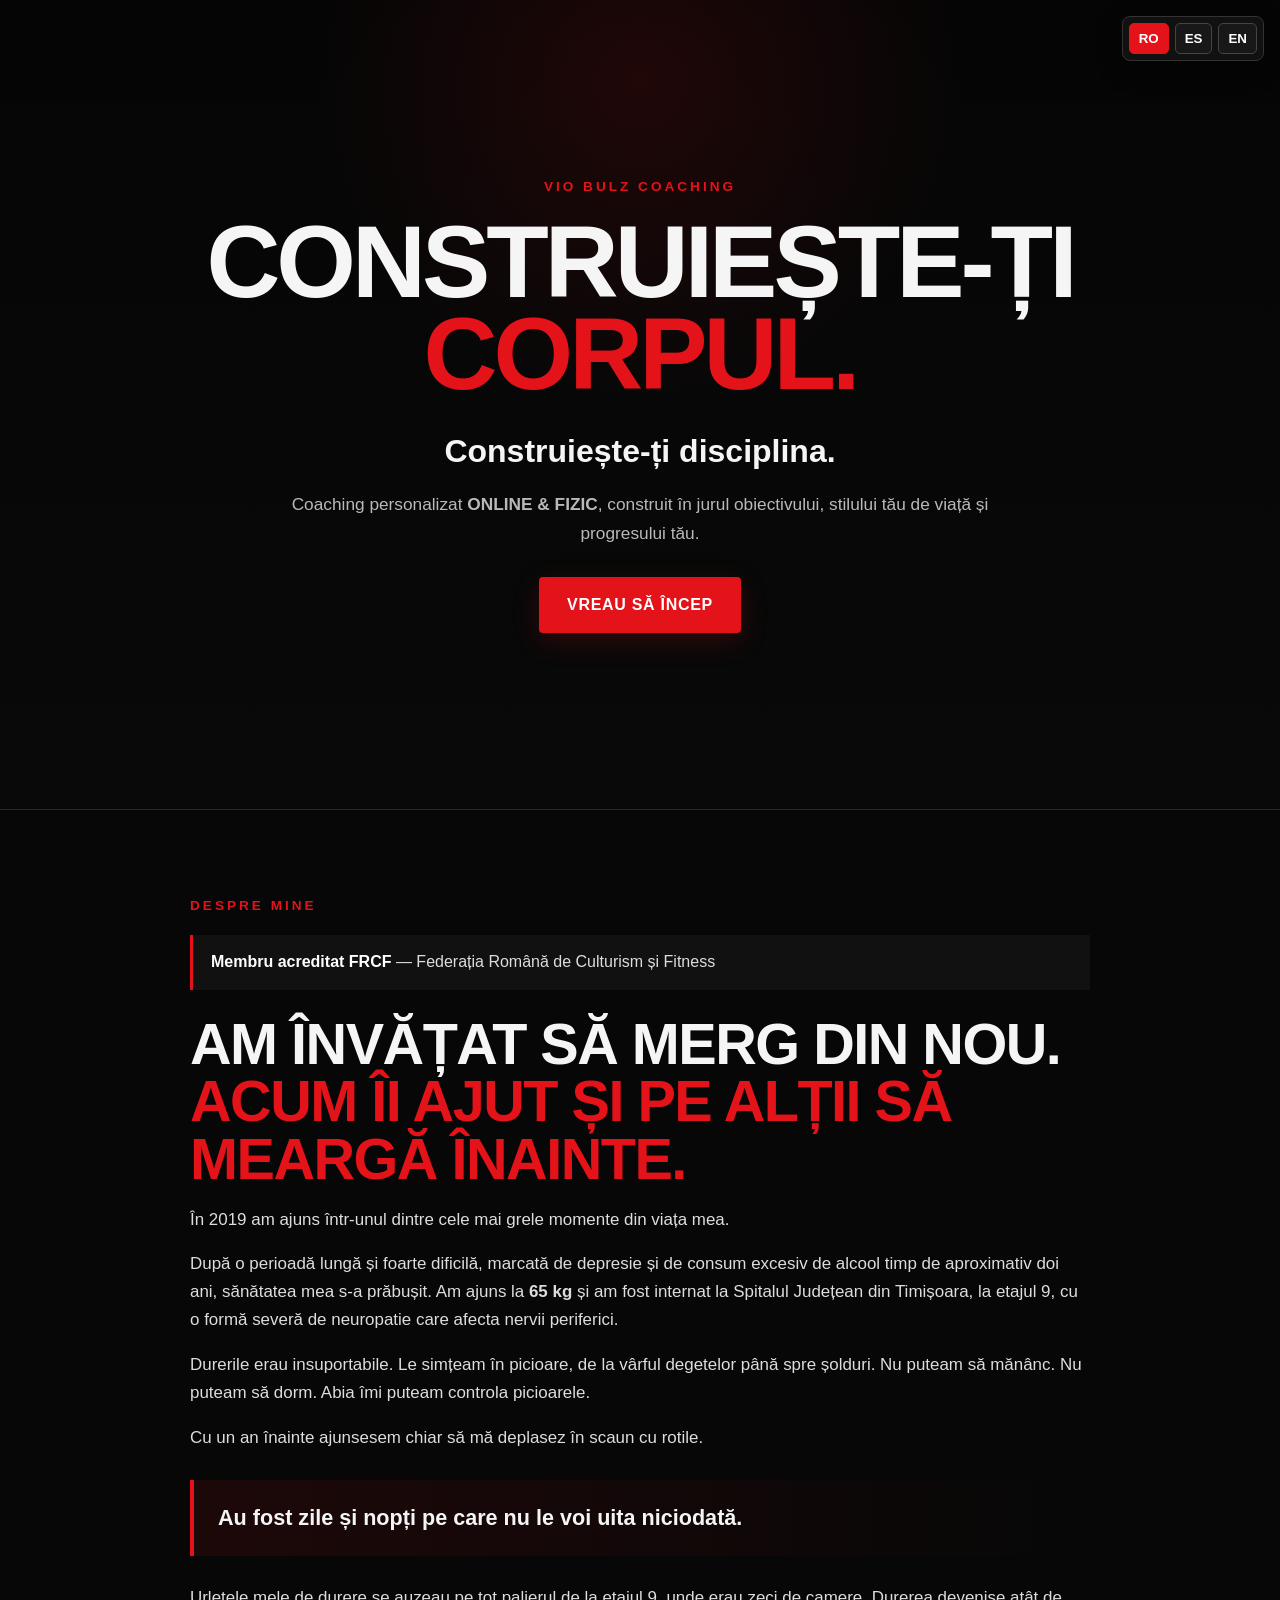
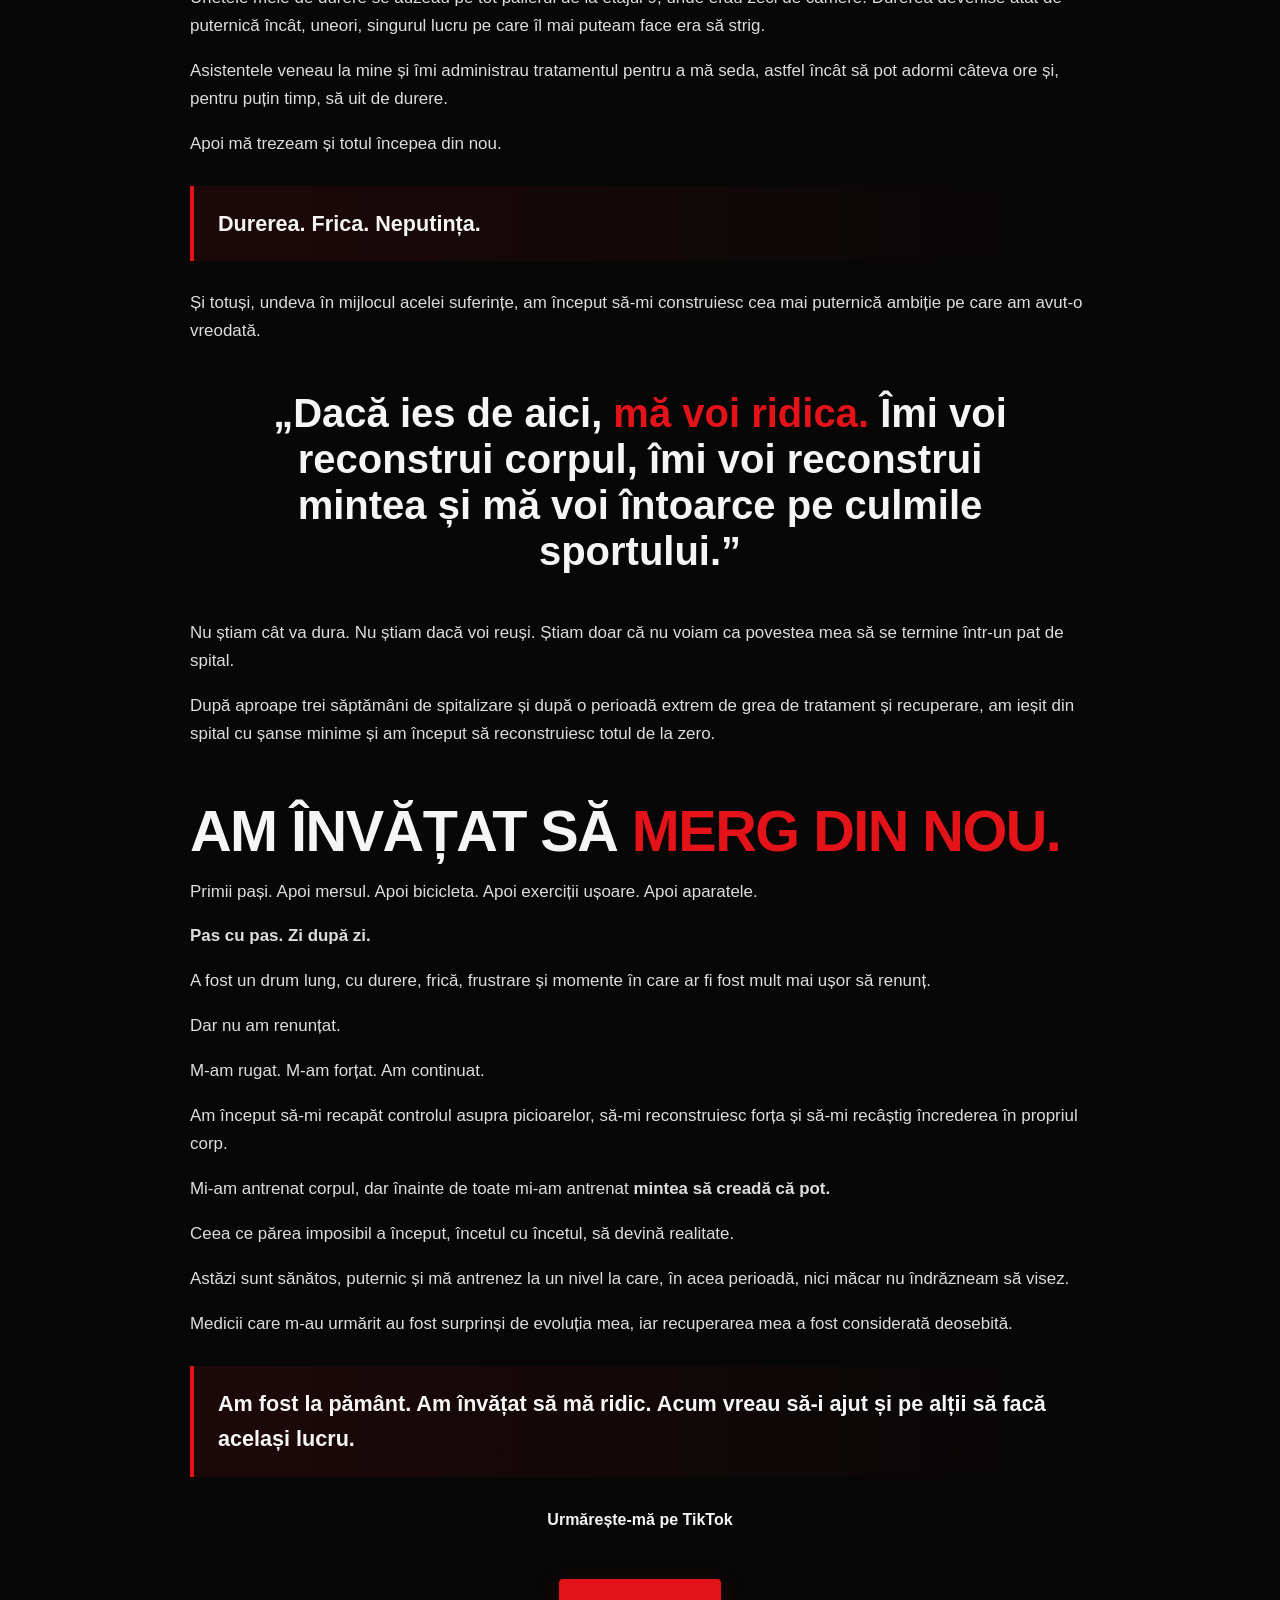
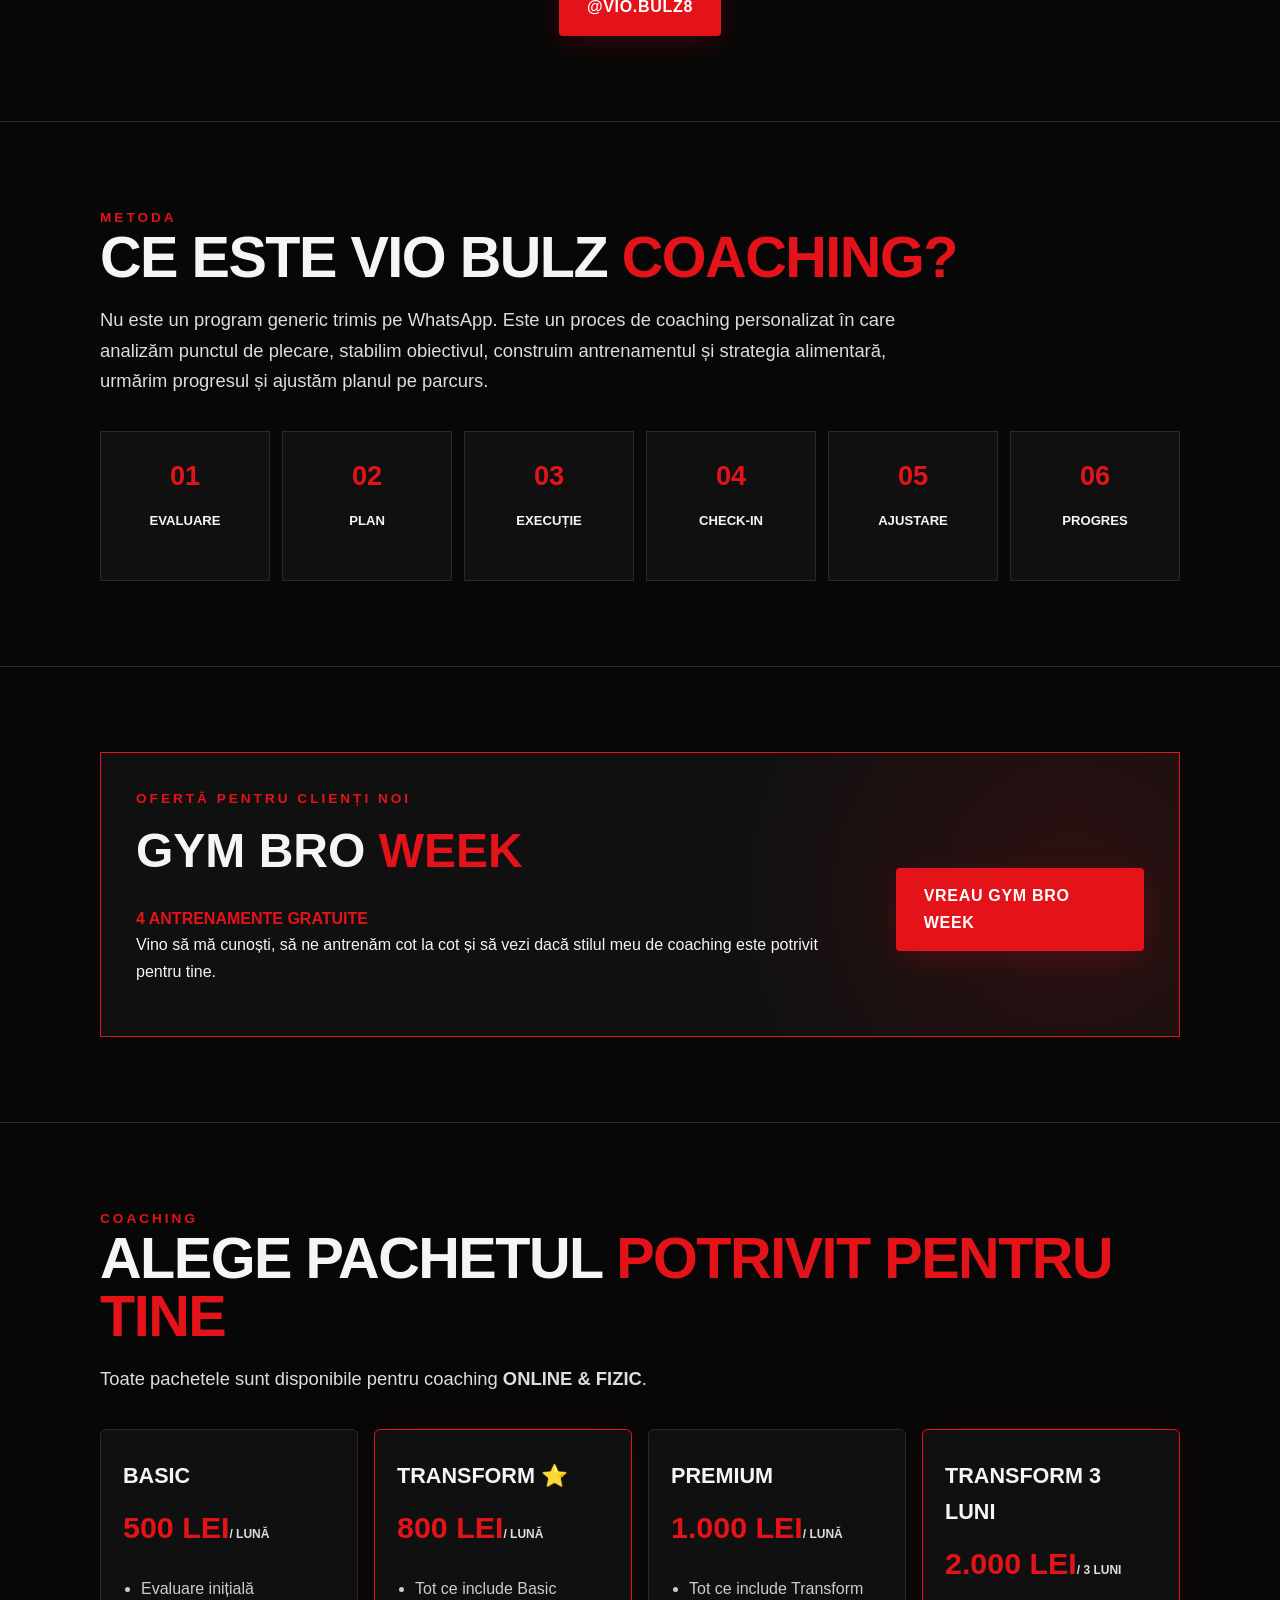
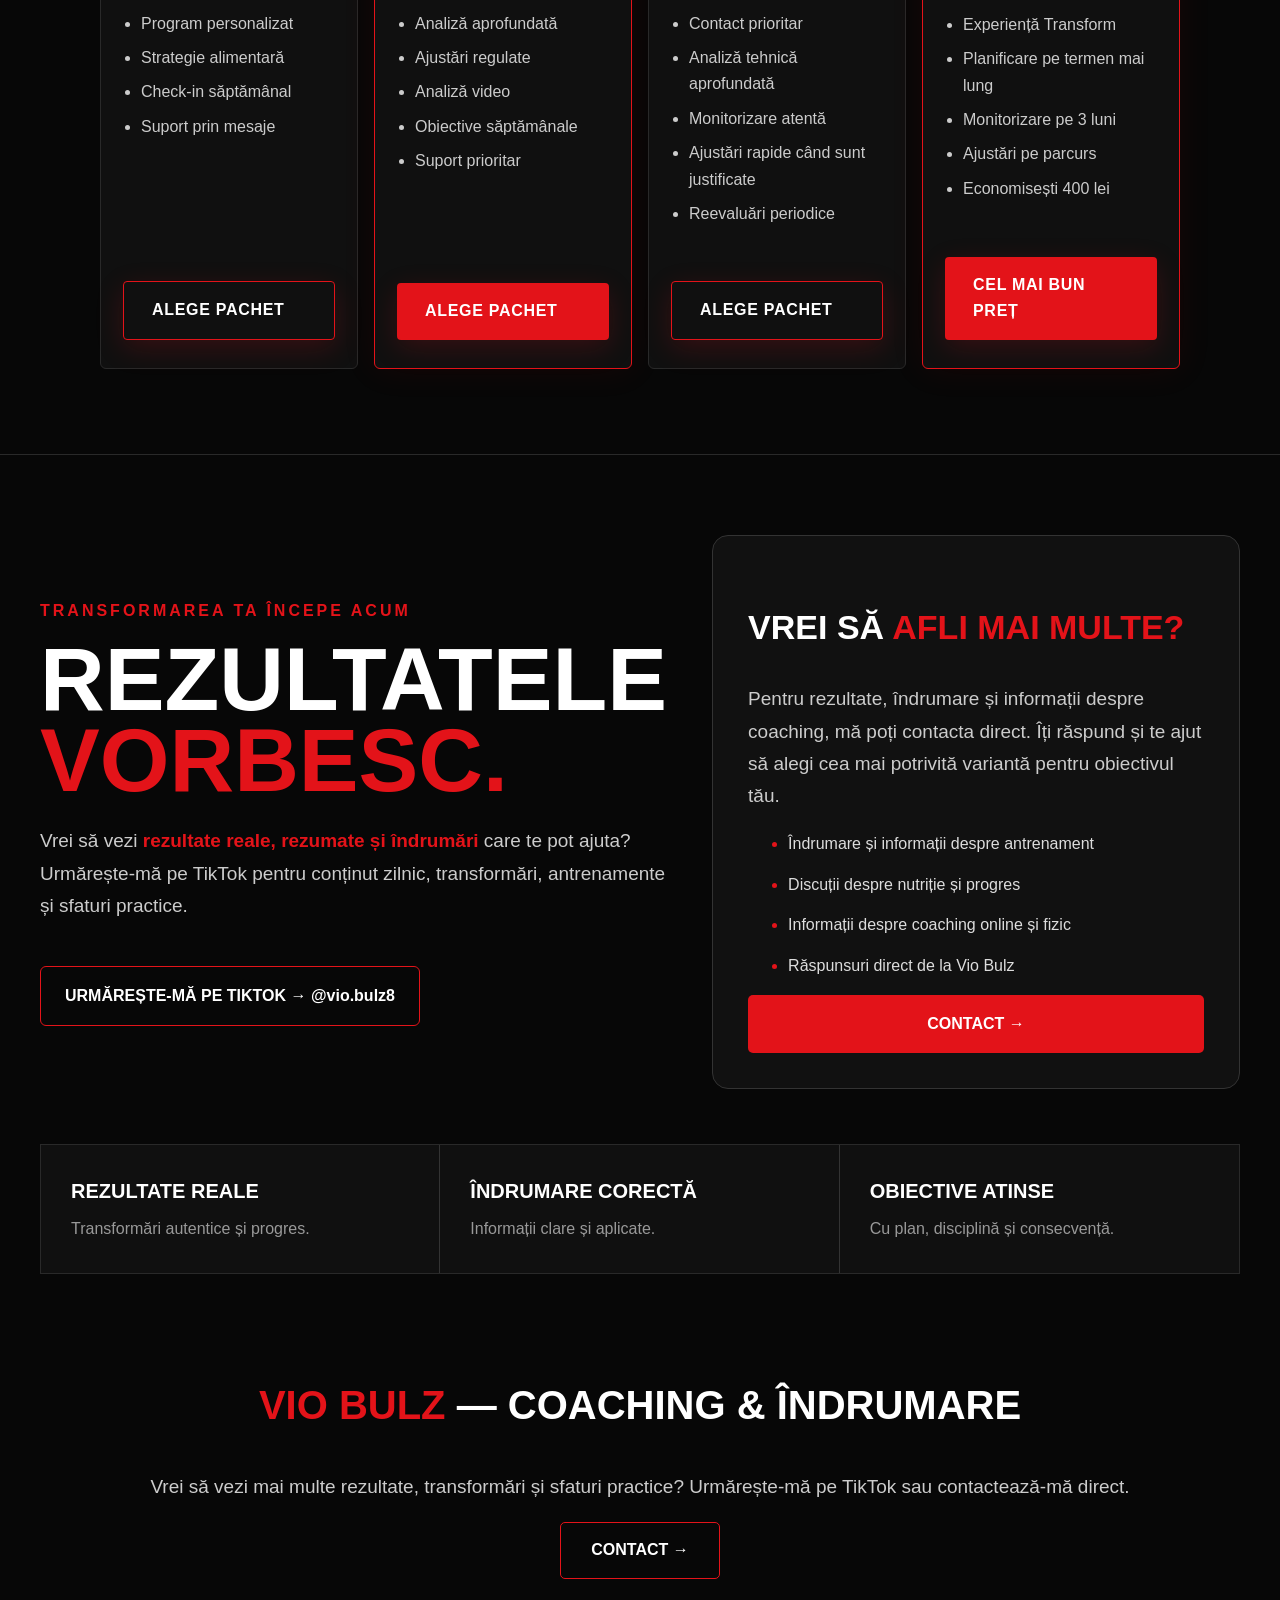
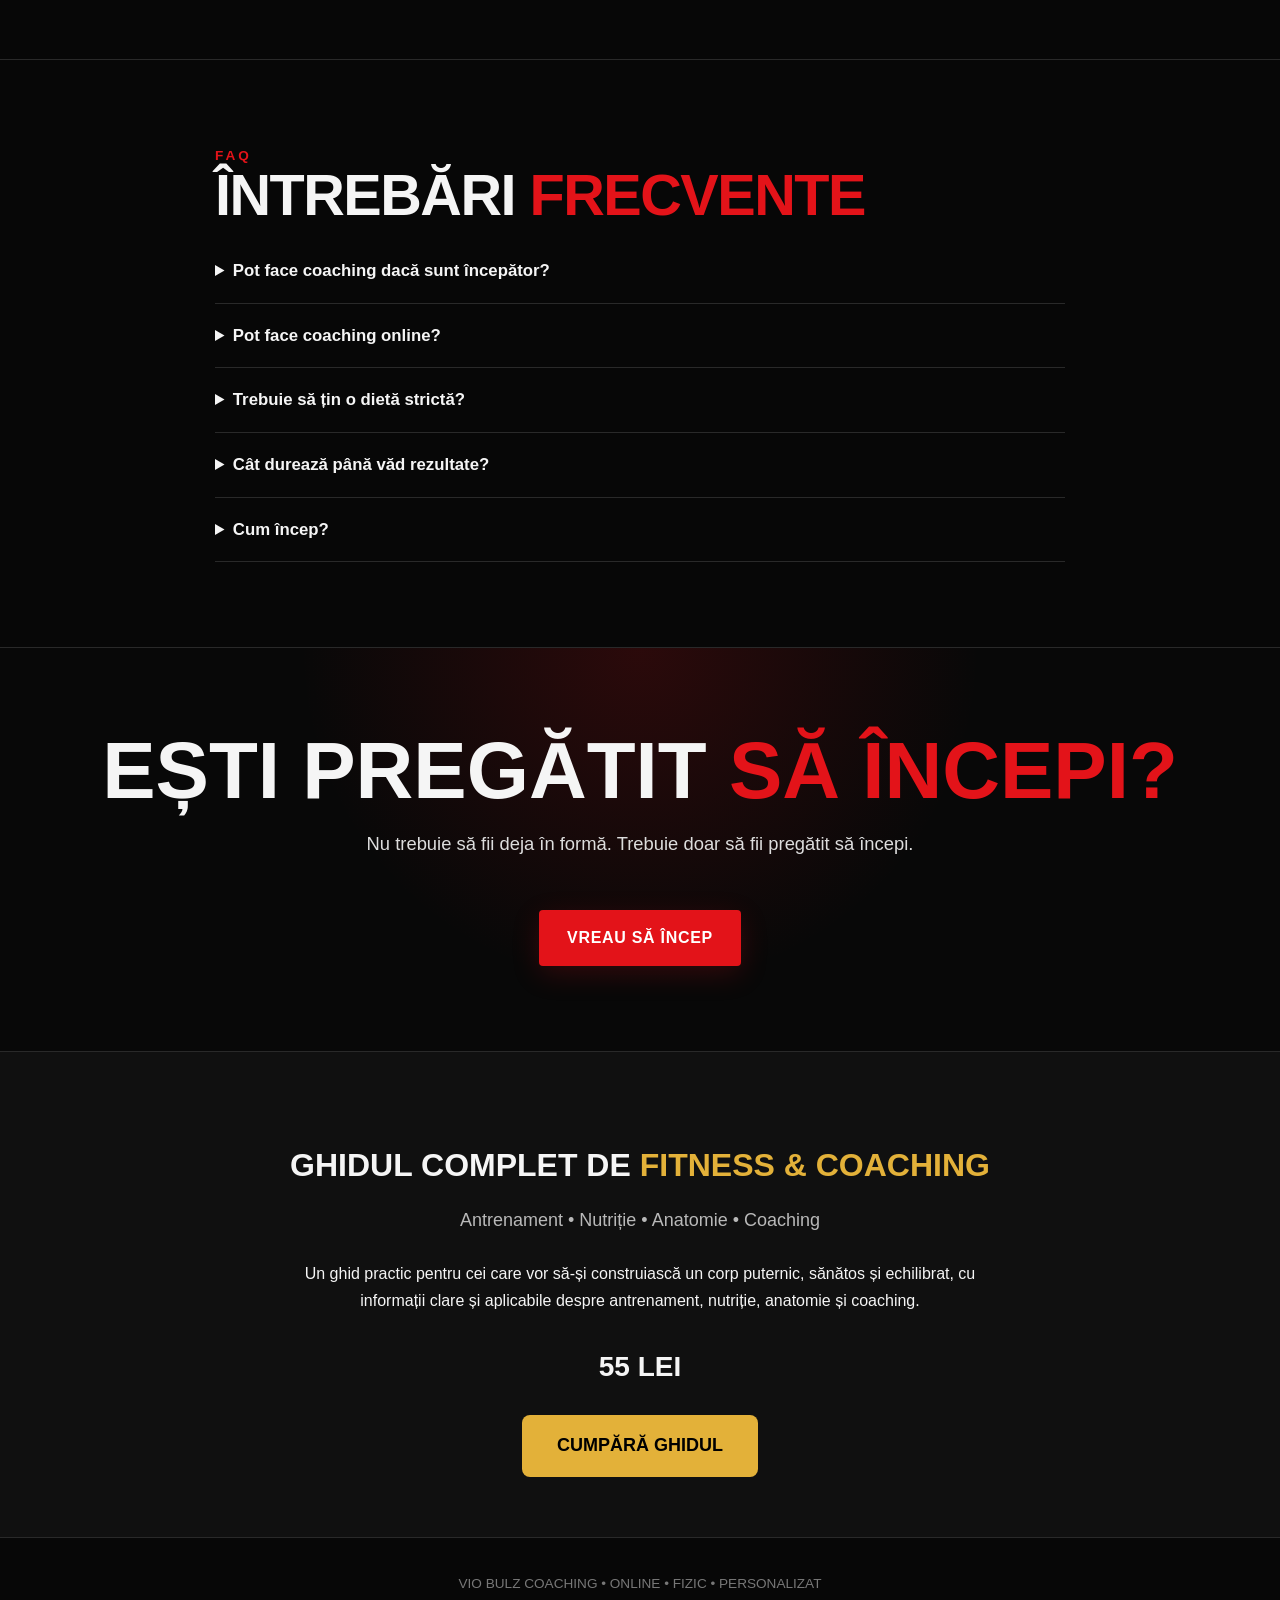
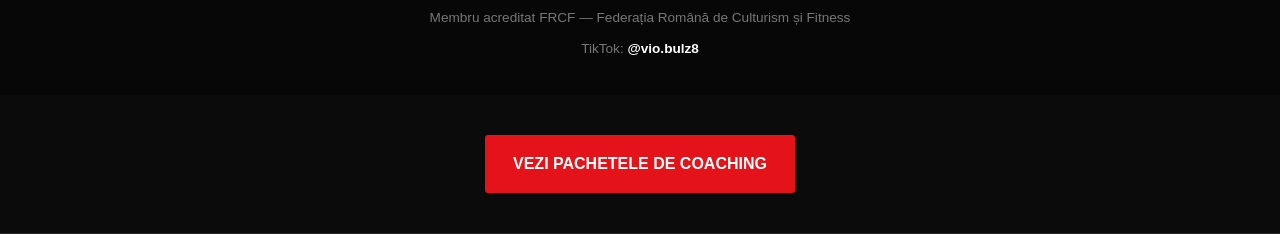
<file: index.html>
<!DOCTYPE html>

<html lang="ro">
<head>
<meta charset="utf-8"/>
<meta content="width=device-width, initial-scale=1.0" name="viewport"/>
<title>Vio Bulz Coaching</title>
<meta content="Vio Bulz Coaching — coaching personalizat online și fizic. Construiește-ți corpul. Construiește-ți disciplina." name="description"/>
<style>
:root{
  --bg:#070707;
  --panel:#101010;
  --panel2:#141414;
  --text:#f5f5f5;
  --muted:#b9b9b9;
  --red:#e31319;
  --line:#292929;
}
*{box-sizing:border-box}
html{scroll-behavior:smooth}
body{
  margin:0;background:var(--bg);color:var(--text);
  font-family:Arial,Helvetica,sans-serif;line-height:1.65;
}
a{text-decoration:none;color:inherit}
.container{width:min(1080px,92%);margin:auto}
.hero{
  min-height:90vh;display:flex;align-items:center;
  border-bottom:1px solid var(--line);
  background:
    radial-gradient(circle at 50% 10%,rgba(227,19,25,.12),transparent 34%),
    linear-gradient(180deg,#050505 0%,#090909 100%);
}
.hero-inner{text-align:center;padding:90px 0}
.kicker{color:var(--red);font-weight:800;letter-spacing:3px;text-transform:uppercase;font-size:.85rem}
h1{font-size:clamp(3rem,8vw,6.8rem);line-height:.9;margin:18px 0 10px;letter-spacing:-4px}
h1 span{color:var(--red)}
.hero h2{font-size:clamp(1.2rem,3vw,2rem);margin:25px 0 12px}
.hero p{max-width:700px;margin:0 auto;color:var(--muted);font-size:1.08rem}
.btn{
 display:inline-block;margin-top:30px;padding:15px 28px;background:var(--red);
 color:#fff;font-weight:800;text-transform:uppercase;letter-spacing:.7px;
 border-radius:4px;box-shadow:0 8px 28px rgba(227,19,25,.18);
}
.btn.alt{background:transparent;border:1px solid var(--red)}
section{padding:85px 0;border-bottom:1px solid var(--line)}
.section-title{
 font-size:clamp(2rem,5vw,3.6rem);line-height:1;margin:0 0 14px;
 text-transform:uppercase;letter-spacing:-1.5px;
}
.section-title span{color:var(--red)}
.lead{color:#ddd;font-size:1.15rem;max-width:850px}
.story{max-width:900px;margin:auto}
.story p{font-size:1.06rem;color:#ddd}
.story .impact{
 border-left:4px solid var(--red);padding:20px 24px;margin:28px 0;
 background:linear-gradient(90deg,rgba(227,19,25,.10),transparent);
 font-size:1.35rem;font-weight:800;
}
.story .quote{
 font-size:clamp(1.5rem,3.5vw,2.5rem);font-weight:900;
 line-height:1.15;text-align:center;margin:45px auto;max-width:800px;
}
.story .quote span{color:var(--red)}
.process{
 display:grid;grid-template-columns:repeat(6,1fr);gap:12px;margin-top:35px
}
.step{
 background:var(--panel);border:1px solid var(--line);padding:22px 12px;text-align:center;
 min-height:150px;
}
.step b{display:block;color:var(--red);font-size:1.7rem;margin-bottom:8px}
.step span{font-weight:700;text-transform:uppercase;font-size:.82rem}
.gymbro{
 border:1px solid var(--red);padding:35px;background:
 radial-gradient(circle at 90% 50%,rgba(227,19,25,.14),transparent 35%),var(--panel);
 display:flex;align-items:center;justify-content:space-between;gap:30px;
}
.gymbro h3{font-size:clamp(1.8rem,4vw,3rem);margin:0}
.gymbro strong{color:var(--red)}
.packages{display:grid;grid-template-columns:repeat(4,1fr);gap:16px;margin-top:35px}
.card{
 background:var(--panel);border:1px solid var(--line);padding:28px 22px;
 border-radius:6px;display:flex;flex-direction:column;
}
.card.featured{border-color:var(--red);box-shadow:0 0 35px rgba(227,19,25,.08)}
.card h3{font-size:1.35rem;margin:0 0 8px;text-transform:uppercase}
.price{font-size:1.9rem;font-weight:900;color:var(--red)}
.price small{font-size:.75rem;color:#ddd}
.card ul{padding-left:18px;color:#ccc;flex:1}
.card li{margin:8px 0}
.results{
 background:var(--panel);border:1px solid var(--line);padding:35px;
 display:grid;grid-template-columns:1.1fr 1fr;gap:35px;align-items:center;
}
.before-after{
 min-height:260px;border:1px dashed #555;display:flex;align-items:center;justify-content:center;
 text-align:center;color:#aaa;padding:25px;
}
.testimonials{display:grid;grid-template-columns:repeat(3,1fr);gap:15px;margin-top:25px}
.testimonial{background:var(--panel);border:1px solid var(--line);padding:22px}
.faq{max-width:850px;margin:auto}
details{border-bottom:1px solid var(--line);padding:18px 0}
summary{cursor:pointer;font-weight:800;font-size:1.05rem}
details p{color:#bbb}
.cta{text-align:center;background:
 radial-gradient(circle at 50% 0,rgba(227,19,25,.16),transparent 45%),#080808}
.cta h2{font-size:clamp(2.5rem,7vw,5rem);line-height:.95;margin:0}
footer{padding:35px 0;text-align:center;color:#777;font-size:.85rem}
@media(max-width:850px){
 .process{grid-template-columns:repeat(3,1fr)}
 .packages{grid-template-columns:repeat(2,1fr)}
 .results{grid-template-columns:1fr}
 .gymbro{display:block}
}
@media(max-width:560px){
 section{padding:58px 0}
 .hero-inner{padding:70px 0}
 h1{letter-spacing:-2px}
 .process{grid-template-columns:repeat(2,1fr)}
 .packages{grid-template-columns:1fr}
 .testimonials{grid-template-columns:1fr}
 .story p{font-size:1rem}
}
</style>
<style>
#lang-switcher{
  position:fixed;top:16px;right:16px;z-index:9999;
  display:flex;gap:6px;background:#111;border:1px solid #333;
  padding:6px;border-radius:8px;box-shadow:0 8px 25px rgba(0,0,0,.35)
}
#lang-switcher button{
  border:1px solid #444;background:#181818;color:#fff;padding:7px 9px;
  border-radius:5px;font-weight:800;cursor:pointer
}
#lang-switcher button.active{background:#e31319;border-color:#e31319}
</style></head>
<body><div id="lang-switcher"><button data-lang="ro" type="button">RO</button><button data-lang="es" type="button">ES</button><button data-lang="en" type="button">EN</button></div>
<header class="hero">
<div class="container hero-inner">
<div class="kicker">Vio Bulz Coaching</div>
<h1>CONSTRUIEȘTE-ȚI<br/><span>CORPUL.</span></h1>
<h2>Construiește-ți disciplina.</h2>
<p>Coaching personalizat <strong>ONLINE &amp; FIZIC</strong>, construit în jurul obiectivului, stilului tău de viață și progresului tău.</p>
<a class="btn" href="Vio_Bulz_Coaching_Aplicatie.html">Vreau să încep</a>
</div>
</header>
<section id="despre">
<div class="container story">
<div class="kicker">Despre mine</div>
<div style="margin:18px 0 26px;padding:14px 18px;border-left:3px solid var(--red);background:#111;color:#ddd;">
<strong style="color:#fff;">Membru acreditat FRCF</strong> — Federația Română de Culturism și Fitness
  </div>
<h2 class="section-title">Am învățat să merg din nou.<br/><span>Acum îi ajut și pe alții să meargă înainte.</span></h2>
<p>În 2019 am ajuns într-unul dintre cele mai grele momente din viața mea.</p>
<p>După o perioadă lungă și foarte dificilă, marcată de depresie și de consum excesiv de alcool timp de aproximativ doi ani, sănătatea mea s-a prăbușit. Am ajuns la <strong>65 kg</strong> și am fost internat la Spitalul Județean din Timișoara, la etajul 9, cu o formă severă de neuropatie care afecta nervii periferici.</p>
<p>Durerile erau insuportabile. Le simțeam în picioare, de la vârful degetelor până spre șolduri. Nu puteam să mănânc. Nu puteam să dorm. Abia îmi puteam controla picioarele.</p>
<p>Cu un an înainte ajunsesem chiar să mă deplasez în scaun cu rotile.</p>
<div class="impact">Au fost zile și nopți pe care nu le voi uita niciodată.</div>
<p>Urletele mele de durere se auzeau pe tot palierul de la etajul 9, unde erau zeci de camere. Durerea devenise atât de puternică încât, uneori, singurul lucru pe care îl mai puteam face era să strig.</p>
<p>Asistentele veneau la mine și îmi administrau tratamentul pentru a mă seda, astfel încât să pot adormi câteva ore și, pentru puțin timp, să uit de durere.</p>
<p>Apoi mă trezeam și totul începea din nou.</p>
<div class="impact">Durerea. Frica. Neputința.</div>
<p>Și totuși, undeva în mijlocul acelei suferințe, am început să-mi construiesc cea mai puternică ambiție pe care am avut-o vreodată.</p>
<div class="quote">„Dacă ies de aici, <span>mă voi ridica.</span> Îmi voi reconstrui corpul, îmi voi reconstrui mintea și mă voi întoarce pe culmile sportului.”</div>
<p>Nu știam cât va dura. Nu știam dacă voi reuși. Știam doar că nu voiam ca povestea mea să se termine într-un pat de spital.</p>
<p>După aproape trei săptămâni de spitalizare și după o perioadă extrem de grea de tratament și recuperare, am ieșit din spital cu șanse minime și am început să reconstruiesc totul de la zero.</p>
<h3 class="section-title" style="margin-top:55px">Am învățat să <span>merg din nou.</span></h3>
<p>Primii pași. Apoi mersul. Apoi bicicleta. Apoi exerciții ușoare. Apoi aparatele.</p>
<p><strong>Pas cu pas. Zi după zi.</strong></p>
<p>A fost un drum lung, cu durere, frică, frustrare și momente în care ar fi fost mult mai ușor să renunț.</p>
<p>Dar nu am renunțat.</p>
<p>M-am rugat. M-am forțat. Am continuat.</p>
<p>Am început să-mi recapăt controlul asupra picioarelor, să-mi reconstruiesc forța și să-mi recâștig încrederea în propriul corp.</p>
<p>Mi-am antrenat corpul, dar înainte de toate mi-am antrenat <strong>mintea să creadă că pot.</strong></p>
<p>Ceea ce părea imposibil a început, încetul cu încetul, să devină realitate.</p>
<p>Astăzi sunt sănătos, puternic și mă antrenez la un nivel la care, în acea perioadă, nici măcar nu îndrăzneam să visez.</p>
<p>Medicii care m-au urmărit au fost surprinși de evoluția mea, iar recuperarea mea a fost considerată deosebită.</p>
<div class="impact">Am fost la pământ. Am învățat să mă ridic. Acum vreau să-i ajut și pe alții să facă același lucru.</div>
</div>
<div style="text-align:center;margin-top:30px;">
<p><strong>Urmărește-mă pe TikTok</strong></p>
<a class="btn" href="https://www.tiktok.com/@vio.bulz8" target="_blank">@vio.bulz8</a>
</div>
</section>
<section>
<div class="container">
<div class="kicker">Metoda</div>
<h2 class="section-title">Ce este Vio Bulz <span>Coaching?</span></h2>
<p class="lead">Nu este un program generic trimis pe WhatsApp. Este un proces de coaching personalizat în care analizăm punctul de plecare, stabilim obiectivul, construim antrenamentul și strategia alimentară, urmărim progresul și ajustăm planul pe parcurs.</p>
<div class="process">
<div class="step"><b>01</b><span>Evaluare</span></div>
<div class="step"><b>02</b><span>Plan</span></div>
<div class="step"><b>03</b><span>Execuție</span></div>
<div class="step"><b>04</b><span>Check-in</span></div>
<div class="step"><b>05</b><span>Ajustare</span></div>
<div class="step"><b>06</b><span>Progres</span></div>
</div>
</div>
</section>
<section>
<div class="container">
<div class="gymbro">
<div>
<div class="kicker">Ofertă pentru clienți noi</div>
<h3>GYM BRO <strong>WEEK</strong></h3>
<p><strong>4 ANTRENAMENTE GRATUITE</strong><br/>Vino să mă cunoști, să ne antrenăm cot la cot și să vezi dacă stilul meu de coaching este potrivit pentru tine.</p>
</div>
<a class="btn" href="Vio_Bulz_Coaching_Aplicatie.html">Vreau Gym Bro Week</a>
</div>
</div>
</section>
<section id="pachete">
<div class="container">
<div class="kicker">Coaching</div>
<h2 class="section-title">Alege pachetul <span>potrivit pentru tine</span></h2>
<p class="lead">Toate pachetele sunt disponibile pentru coaching <strong>ONLINE &amp; FIZIC</strong>.</p>
<div class="packages">
<div class="card">
<h3>Basic</h3><div class="price">500 <small>LEI / LUNĂ</small></div>
<ul><li>Evaluare inițială</li><li>Program personalizat</li><li>Strategie alimentară</li><li>Check-in săptămânal</li><li>Suport prin mesaje</li></ul>
<a class="btn alt" href="https://payhip.com/b/vrbl2">Alege pachet</a>
</div>
<div class="card featured">
<h3>Transform ⭐</h3><div class="price">800 <small>LEI / LUNĂ</small></div>
<ul><li>Tot ce include Basic</li><li>Analiză aprofundată</li><li>Ajustări regulate</li><li>Analiză video</li><li>Obiective săptămânale</li><li>Suport prioritar</li></ul>
<a class="btn" href="https://payhip.com/b/BQTrq">Alege pachet</a>
</div>
<div class="card">
<h3>Premium</h3><div class="price">1.000 <small>LEI / LUNĂ</small></div>
<ul><li>Tot ce include Transform</li><li>Contact prioritar</li><li>Analiză tehnică aprofundată</li><li>Monitorizare atentă</li><li>Ajustări rapide când sunt justificate</li><li>Reevaluări periodice</li></ul>
<a class="btn alt" href="https://payhip.com/b/7w2Ca">Alege pachet</a>
</div>
<div class="card featured">
<h3>Transform 3 luni</h3><div class="price">2.000 <small>LEI / 3 LUNI</small></div>
<ul><li>Experiență Transform</li><li>Planificare pe termen mai lung</li><li>Monitorizare pe 3 luni</li><li>Ajustări pe parcurs</li><li>Economisești 400 lei</li></ul>
<a class="btn" href="https://payhip.com/b/KhN6L">Cel mai bun preț</a>
</div>
</div>
</div>
</section>
<section id="rezultate-forum" style="background:#070707;color:#fff;padding:80px 20px;font-family:Arial,Helvetica,sans-serif">
<style>
.vbwrap{max-width:1200px;margin:auto}.vbgrid{display:grid;grid-template-columns:1fr 1fr;gap:45px;align-items:center}.vbred{color:#e31319}.vbh{font-size:clamp(48px,7vw,92px);line-height:.9;margin:15px 0 25px;font-weight:900}.vbtext{font-size:19px;color:#ccc;line-height:1.7}.vbtiktok{display:inline-block;margin-top:25px;padding:16px 24px;border:1px solid #e31319;border-radius:6px;color:#fff;text-decoration:none;font-weight:900}.vbcard{background:#111;border:1px solid #333;border-radius:16px;padding:35px}.vbcard h2{font-size:34px}.vbcard li{margin:14px 0;color:#ddd}.vbcard li::marker{color:#e31319}.vbbtn{display:block;text-align:center;background:#e31319;color:#fff;text-decoration:none;padding:16px;border-radius:5px;font-weight:900}.vbfeatures{display:grid;grid-template-columns:repeat(3,1fr);margin-top:55px;background:#101010;border:1px solid #292929}.vbfeature{padding:30px;border-right:1px solid #333}.vbfeature:last-child{border:0}.vbfeature strong{display:block;font-size:20px;margin-bottom:8px}.vbfeature span{color:#999}.vbbottom{text-align:center;padding-top:65px}.vbbottom h2{font-size:40px}.vbbottom a{display:inline-block;border:1px solid #e31319;color:#fff;text-decoration:none;padding:14px 30px;border-radius:5px;font-weight:900}@media(max-width:800px){.vbgrid,.vbfeatures{grid-template-columns:1fr}.vbfeature{border-right:0;border-bottom:1px solid #333}}
</style>
<div class="vbwrap">
<div class="vbgrid">
<div>
<div class="vbred" style="font-weight:900;letter-spacing:3px;text-transform:uppercase">Transformarea ta începe acum</div>
<h2 class="vbh">REZULTATELE<br/><span class="vbred">VORBESC.</span></h2>
<p class="vbtext">Vrei să vezi <strong class="vbred">rezultate reale, rezumate și îndrumări</strong> care te pot ajuta? Urmărește-mă pe TikTok pentru conținut zilnic, transformări, antrenamente și sfaturi practice.</p>
<a class="vbtiktok" href="https://www.tiktok.com/@vio.bulz8" rel="noopener" target="_blank">URMĂREȘTE-MĂ PE TIKTOK → @vio.bulz8</a>
</div>
<div class="vbcard">
<h2>VREI SĂ <span class="vbred">AFLI MAI MULTE?</span></h2>
<p class="vbtext">Pentru rezultate, îndrumare și informații despre coaching, mă poți contacta direct. Îți răspund și te ajut să alegi cea mai potrivită variantă pentru obiectivul tău.</p>
<ul><li>Îndrumare și informații despre antrenament</li><li>Discuții despre nutriție și progres</li><li>Informații despre coaching online și fizic</li><li>Răspunsuri direct de la Vio Bulz</li></ul>
<a class="vbbtn" href="Vio_Bulz_Contact.html">CONTACT →</a>
</div></div>
<div class="vbfeatures">
<div class="vbfeature"><strong>REZULTATE REALE</strong><span>Transformări autentice și progres.</span></div>
<div class="vbfeature"><strong>ÎNDRUMARE CORECTĂ</strong><span>Informații clare și aplicate.</span></div>
<div class="vbfeature"><strong>OBIECTIVE ATINSE</strong><span>Cu plan, disciplină și consecvență.</span></div>
</div>
<div class="vbbottom"><h2><span class="vbred">VIO BULZ</span> — COACHING &amp; ÎNDRUMARE</h2><p class="vbtext">Vrei să vezi mai multe rezultate, transformări și sfaturi practice? Urmărește-mă pe TikTok sau contactează-mă direct.</p><a href="Vio_Bulz_Contact.html">CONTACT →</a></div>
</div></section>
<section>
<div class="container faq">
<div class="kicker">FAQ</div>
<h2 class="section-title">Întrebări <span>frecvente</span></h2>
<details><summary>Pot face coaching dacă sunt începător?</summary><p>Da. Planul se construiește în funcție de nivelul de pornire și obiectivul tău.</p></details>
<details><summary>Pot face coaching online?</summary><p>Da. Coaching-ul este disponibil atât online, cât și fizic.</p></details>
<details><summary>Trebuie să țin o dietă strictă?</summary><p>Strategia alimentară este adaptată obiectivului și stilului tău de viață.</p></details>
<details><summary>Cât durează până văd rezultate?</summary><p>Depinde de punctul de plecare, obiectiv și consecvență. Nu există o durată universală.</p></details>
<details><summary>Cum încep?</summary><p>Completezi evaluarea, discutăm obiectivul și alegem împreună varianta de coaching potrivită.</p></details>
</div>
</section>
<section class="cta" id="incepe">
<div class="container">
<h2>EȘTI PREGĂTIT <span style="color:var(--red)">SĂ ÎNCEPI?</span></h2>
<p class="lead" style="margin:20px auto">Nu trebuie să fii deja în formă. Trebuie doar să fii pregătit să începi.</p>
<a class="btn" href="#">Vreau să încep</a>
</div>
</section>
<!-- GHIDUL COMPLET DE FITNESS & COACHING -->
<section style="text-align:center;padding:60px 20px;background:#101010;">
<div style="max-width:900px;margin:auto;">
<h2 id="guide-title" style="font-size:32px;margin-bottom:15px;">
      GHIDUL COMPLET DE <span id="guide-title-accent" style="color:#e3b139;">FITNESS &amp; COACHING</span>
</h2>
<p id="guide-subtitle" style="font-size:18px;max-width:700px;margin:0 auto 25px;color:#b9b9b9;">
      Antrenament • Nutriție • Anatomie • Coaching
    </p>
<p id="guide-description" style="max-width:700px;margin:0 auto 30px;">
      Un ghid practic pentru cei care vor să-și construiască un corp puternic,
      sănătos și echilibrat, cu informații clare și aplicabile despre antrenament,
      nutriție, anatomie și coaching.
    </p>
<div id="guide-price" style="font-size:28px;font-weight:bold;margin-bottom:25px;">
      55 LEI
    </div>
<a href="https://payhip.com/b/8DgmA" rel="noopener" style="display:inline-block;background:#e3b139;color:#000;
       padding:16px 35px;border-radius:8px;text-decoration:none;
       font-weight:bold;font-size:18px;" target="_blank">
       CUMPĂRĂ GHIDUL
    </a>
</div>
</section>
<footer>
<div class="container">
<div>VIO BULZ COACHING • ONLINE • FIZIC • PERSONALIZAT</div>
<div style="margin-top:12px;">
   Membru acreditat FRCF — Federația Română de Culturism și Fitness
  </div>
<div style="margin-top:8px;">
   TikTok:
   <a href="https://www.tiktok.com/@vio.bulz8" rel="noopener" style="color:#fff;font-weight:800;" target="_blank">@vio.bulz8</a>
</div>
</div>
</footer>
<!-- VIO BULZ COACHING - PACHETE -->
<section style="text-align:center;padding:40px 20px;background:#0b0b0b;">
<a href="#pachete" style="display:inline-block;background:#e31319;color:#fff;text-decoration:none;padding:16px 28px;font-weight:900;text-transform:uppercase;border-radius:3px;">VEZI PACHETELE DE COACHING</a>
</section>
<script>
(function(){
  const translations = {
  "es": {
    "CONSTRUIEȘTE-ȚI": "CONSTRUYE TU",
    "CORPUL.": "CUERPO.",
    "Construiește-ți disciplina.": "Construye tu disciplina.",
    "Coaching personalizat": "Coaching personalizado",
    "ONLINE & FIZIC": "ONLINE Y PRESENCIAL",
    "construit în jurul obiectivului, stilului tău de viață și progresului tău.": "construido en torno a tu objetivo, tu estilo de vida y tu progreso.",
    "Vreau să încep": "Quiero empezar",
    "Despre mine": "Sobre mí",
    "Membru acreditat FRCF": "Miembro acreditado por la FRCF",
    "— Federația Română de Culturism și Fitness": "— Federación Rumana de Culturismo y Fitness",
    "Am învățat să merg din nou.": "Aprendí a caminar de nuevo.",
    "Acum îi ajut și pe alții să meargă înainte.": "Ahora ayudo a otros a seguir adelante.",
    "În 2019 am ajuns într-unul dintre cele mai grele momente din viața mea.": "En 2019 llegué a uno de los momentos más difíciles de mi vida.",
    "După o perioadă lungă și foarte dificilă, marcată de depresie și de consum excesiv de alcool timp de aproximativ doi ani, sănătatea mea s-a prăbușit. Am ajuns la 65 kg și am fost internat la Spitalul Județean din Timișoara, la etajul 9, cu o formă severă de neuropatie care afecta nervii periferici.": "Después de un período largo y muy difícil, marcado por depresión y consumo excesivo de alcohol durante aproximadamente dos años, mi salud se deterioró. Llegué a 65 kg y fui ingresado en el Hospital Provincial de Timișoara, en la novena planta, con una forma grave de neuropatía que afectaba a los nervios periféricos.",
    "Durerile erau insuportabile. Le simțeam în picioare, de la vârful degetelor până spre șolduri. Nu puteam să mănânc. Nu puteam să dorm. Abia îmi puteam controla picioarele.": "El dolor era insoportable. Lo sentía en las piernas, desde las puntas de los dedos hasta las caderas. No podía comer. No podía dormir. Apenas podía controlar las piernas.",
    "Cu un an înainte ajunsesem chiar să mă deplasez în scaun cu rotile.": "Un año antes incluso había necesitado una silla de ruedas.",
    "Au fost zile și nopți pe care nu le voi uita niciodată.": "Hubo días y noches que nunca olvidaré.",
    "Durerea. Frica. Neputința.": "Dolor. Miedo. Impotencia.",
    "Primii pași. Apoi mersul. Apoi bicicleta. Apoi exerciții ușoare. Apoi aparatele.": "Los primeros pasos. Después caminar. Después la bicicleta. Después ejercicios ligeros. Después las máquinas.",
    "Pas cu pas. Zi după zi.": "Paso a paso. Día tras día.",
    "Dar nu am renunțat.": "Pero no me rendí.",
    "M-am rugat. M-am forțat. Am continuat.": "Recé. Me esforcé. Seguí adelante.",
    "Urmărește-mă pe TikTok": "Sígueme en TikTok",
    "Metoda": "Método",
    "Ce este Vio Bulz": "¿Qué es Vio Bulz",
    "Coaching?": "Coaching?",
    "Evaluare": "Evaluación",
    "Plan": "Plan",
    "Execuție": "Ejecución",
    "Ajustare": "Ajuste",
    "Progres": "Progreso",
    "Ofertă pentru clienți noi": "Oferta para nuevos clientes",
    "4 ANTRENAMENTE GRATUITE": "4 ENTRENAMIENTOS GRATIS",
    "Vino să mă cunoști, să ne antrenăm cot la cot și să vezi dacă stilul meu de coaching este potrivit pentru tine.": "Ven a conocerme, entrenemos juntos y comprueba si mi estilo de coaching es adecuado para ti.",
    "Vreau Gym Bro Week": "Quiero Gym Bro Week",
    "Coaching": "Coaching",
    "Alege pachet": "Elegir paquete",
    "Alege pachetul": "Elige el paquete",
    "potrivit pentru tine": "adecuado para ti",
    "Toate pachetele sunt disponibile pentru coaching": "Todos los paquetes están disponibles para coaching",
    "LEI / LUNĂ": "€ / MES",
    "LEI / 3 LUNI": "€ / 3 MESES",
    "Evaluare inițială": "Evaluación inicial",
    "Program personalizat": "Programa personalizado",
    "Strategie alimentară": "Estrategia nutricional",
    "Check-in săptămânal": "Check-in semanal",
    "Suport prin mesaje": "Soporte por mensajes",
    "Tot ce include Basic": "Todo lo incluido en Basic",
    "Analiză aprofundată": "Análisis en profundidad",
    "Ajustări regulate": "Ajustes periódicos",
    "Analiză video": "Análisis de vídeo",
    "Obiective săptămânale": "Objetivos semanales",
    "Suport prioritar": "Soporte prioritario",
    "Tot ce include Transform": "Todo lo incluido en Transform",
    "Contact prioritar": "Contacto prioritario",
    "Analiză tehnică aprofundată": "Análisis técnico en profundidad",
    "Monitorizare atentă": "Seguimiento cercano",
    "Ajustări rapide când sunt justificate": "Ajustes rápidos cuando están justificados",
    "Reevaluări periodice": "Reevaluaciones periódicas",
    "Experiență Transform": "Experiencia Transform",
    "Planificare pe termen mai lung": "Planificación a más largo plazo",
    "Monitorizare pe 3 luni": "Seguimiento durante 3 meses",
    "Ajustări pe parcurs": "Ajustes durante el proceso",
    "Economisești 400 lei": "Ahorras 400 lei",
    "Cel mai bun preț": "Mejor precio",
    "Transformarea ta începe acum": "Tu transformación empieza ahora",
    "REZULTATELE": "LOS RESULTADOS",
    "VORBESC.": "HABLAN.",
    "Vrei să vezi": "¿Quieres ver",
    "rezultate reale, rezumate și îndrumări": "resultados reales, resúmenes y orientación",
    "care te pot ajuta? Urmărește-mă pe TikTok pentru conținut zilnic, transformări, antrenamente și sfaturi practice.": "que pueden ayudarte? Sígueme en TikTok para contenido diario, transformaciones, entrenamientos y consejos prácticos.",
    "URMĂREȘTE-MĂ PE TIKTOK → @vio.bulz8": "SÍGUEME EN TIKTOK → @vio.bulz8",
    "VREI SĂ": "¿QUIERES",
    "AFLI MAI MULTE?": "SABER MÁS?",
    "Îndrumare și informații despre antrenament": "Orientación e información sobre entrenamiento",
    "Discuții despre nutriție și progres": "Conversaciones sobre nutrición y progreso",
    "Informații despre coaching online și fizic": "Información sobre coaching online y presencial",
    "Răspunsuri direct de la Vio Bulz": "Respuestas directamente de Vio Bulz",
    "CONTACT →": "CONTACTO →",
    "REZULTATE REALE": "RESULTADOS REALES",
    "Transformări autentice și progres.": "Transformaciones auténticas y progreso.",
    "ÎNDRUMARE CORECTĂ": "ORIENTACIÓN ADECUADA",
    "Informații clare și aplicate.": "Información clara y práctica.",
    "OBIECTIVE ATINSE": "OBJETIVOS ALCANZADOS",
    "Cu plan, disciplină și consecvență.": "Con planificación, disciplina y constancia.",
    "— COACHING & ÎNDRUMARE": "— COACHING Y ORIENTACIÓN",
    "Vrei să vezi mai multe rezultate, transformări și sfaturi practice? Urmărește-mă pe TikTok sau contactează-mă direct.": "¿Quieres ver más resultados, transformaciones y consejos prácticos? Sígueme en TikTok o contáctame directamente.",
    "Întrebări": "Preguntas",
    "frecvente": "frecuentes",
    "Pot face coaching dacă sunt începător?": "¿Puedo hacer coaching si soy principiante?",
    "Da. Planul se construiește în funcție de nivelul de pornire și obiectivul tău.": "Sí. El plan se adapta a tu nivel inicial y a tu objetivo.",
    "Pot face coaching online?": "¿Puedo hacer coaching online?",
    "Da. Coaching-ul este disponibil atât online, cât și fizic.": "Sí. El coaching está disponible tanto online como presencialmente.",
    "Trebuie să țin o dietă strictă?": "¿Tengo que seguir una dieta estricta?",
    "Strategia alimentară este adaptată obiectivului și stilului tău de viață.": "La estrategia nutricional se adapta a tu objetivo y a tu estilo de vida.",
    "Cât durează până văd rezultate?": "¿Cuánto tardaré en ver resultados?",
    "Cum încep?": "¿Cómo empiezo?",
    "Completezi evaluarea, discutăm obiectivul și alegem împreună varianta de coaching potrivită.": "Completas la evaluación, hablamos de tu objetivo y elegimos juntos la opción de coaching adecuada.",
    "EȘTI PREGĂTIT": "¿ESTÁS PREPARADO",
    "SĂ ÎNCEPI?": "PARA EMPEZAR?",
    "Nu trebuie să fii deja în formă. Trebuie doar să fii pregătit să începi.": "No necesitas estar ya en forma. Solo necesitas estar preparado para empezar.",
    "GHIDUL COMPLET DE FITNESS & COACHING": "GUÍA COMPLETA DE FITNESS Y COACHING",
    "Antrenament • Nutriție • Anatomie • Coaching": "Entrenamiento • Nutrición • Anatomía • Coaching",
    "CUMPĂRĂ GHIDUL": "COMPRAR LA GUÍA",
    "VIO BULZ COACHING • ONLINE • FIZIC • PERSONALIZAT": "VIO BULZ COACHING • ONLINE • PRESENCIAL • PERSONALIZADO",
    "VIO BULZ COACHING - PACHETE": "VIO BULZ COACHING - PAQUETES",
    "VEZI PACHETELE DE COACHING": "VER PAQUETES DE COACHING",
    ", construit în jurul obiectivului, stilului tău de viață și progresului tău.": ", construido en torno a tu objetivo, tu estilo de vida y tu progreso.",
    "După o perioadă lungă și foarte dificilă, marcată de depresie și de consum excesiv de alcool timp de aproximativ doi ani, sănătatea mea s-a prăbușit. Am ajuns la": "Después de un período largo y muy difícil, marcado por la depresión y el consumo excesivo de alcohol durante aproximadamente dos años, mi salud se deterioró. Llegué a",
    "și am fost internat la Spitalul Județean din Timișoara, la etajul 9, cu o formă severă de neuropatie care afecta nervii periferici.": "y fui ingresado en el Hospital Provincial de Timișoara, en la novena planta, con una forma grave de neuropatía que afectaba a los nervios periféricos.",
    "Urletele mele de durere se auzeau pe tot palierul de la etajul 9, unde erau zeci de camere. Durerea devenise atât de puternică încât, uneori, singurul lucru pe care îl mai puteam face era să strig.": "Mis gritos de dolor se escuchaban por todo el pasillo de la novena planta, donde había decenas de habitaciones. El dolor se había vuelto tan intenso que, a veces, lo único que podía hacer era gritar.",
    "Asistentele veneau la mine și îmi administrau tratamentul pentru a mă seda, astfel încât să pot adormi câteva ore și, pentru puțin timp, să uit de durere.": "Las enfermeras venían a verme y me administraban el tratamiento para sedarme, para que pudiera dormir unas horas y, durante un breve tiempo, olvidar el dolor.",
    "Apoi mă trezeam și totul începea din nou.": "Después me despertaba y todo empezaba de nuevo.",
    "Și totuși, undeva în mijlocul acelei suferințe, am început să-mi construiesc cea mai puternică ambiție pe care am avut-o vreodată.": "Y, aun así, en medio de aquel sufrimiento, empecé a construir la mayor ambición que había tenido en mi vida.",
    "„Dacă ies de aici,": "«Si salgo de aquí,",
    "mă voi ridica.": "me levantaré.",
    "Îmi voi reconstrui corpul, îmi voi reconstrui mintea și mă voi întoarce pe culmile sportului.”": "reconstruiré mi cuerpo, reconstruiré mi mente y volveré a la cima del deporte.»",
    "Nu știam cât va dura. Nu știam dacă voi reuși. Știam doar că nu voiam ca povestea mea să se termine într-un pat de spital.": "No sabía cuánto tiempo llevaría. No sabía si lo conseguiría. Solo sabía que no quería que mi historia terminara en una cama de hospital.",
    "După aproape trei săptămâni de spitalizare și după o perioadă extrem de grea de tratament și recuperare, am ieșit din spital cu șanse minime și am început să reconstruiesc totul de la zero.": "Después de casi tres semanas de hospitalización y de un período extremadamente duro de tratamiento y recuperación, salí del hospital con pocas posibilidades y empecé a reconstruirlo todo desde cero.",
    "Am învățat să": "Aprendí a",
    "A fost un drum lung, cu durere, frică, frustrare și momente în care ar fi fost mult mai ușor să renunț.": "Fue un camino largo, lleno de dolor, miedo, frustración y momentos en los que habría sido mucho más fácil rendirse.",
    "Am început să-mi recapăt controlul asupra picioarelor, să-mi reconstruiesc forța și să-mi recâștig încrederea în propriul corp.": "Empecé a recuperar el control de mis piernas, a reconstruir mi fuerza y a recuperar la confianza en mi propio cuerpo.",
    "Mi-am antrenat corpul, dar înainte de toate mi-am antrenat": "Entrené mi cuerpo, pero antes que nada entrené",
    "mintea să creadă că pot.": "mi mente para creer que podía.",
    "Ceea ce părea imposibil a început, încetul cu încetul, să devină realitate.": "Lo que parecía imposible empezó, poco a poco, a convertirse en realidad.",
    "Astăzi sunt sănătos, puternic și mă antrenez la un nivel la care, în acea perioadă, nici măcar nu îndrăzneam să visez.": "Hoy estoy sano, fuerte y entreno a un nivel que, en aquella época, ni siquiera me atrevía a imaginar.",
    "Medicii care m-au urmărit au fost surprinși de evoluția mea, iar recuperarea mea a fost considerată deosebită.": "Los médicos que siguieron mi evolución quedaron sorprendidos por mi progreso, y mi recuperación fue considerada excepcional.",
    "Am fost la pământ. Am învățat să mă ridic. Acum vreau să-i ajut și pe alții să facă același lucru.": "Estuve en el suelo. Aprendí a levantarme. Ahora quiero ayudar a otros a hacer lo mismo.",
    "Nu este un program generic trimis pe WhatsApp. Este un proces de coaching personalizat în care analizăm punctul de plecare, stabilim obiectivul, construim antrenamentul și strategia alimentară, urmărim progresul și ajustăm planul pe parcurs.": "No es un programa genérico enviado por WhatsApp. Es un proceso de coaching personalizado en el que analizamos tu punto de partida, establecemos el objetivo, diseñamos el entrenamiento y la estrategia nutricional, seguimos el progreso y ajustamos el plan durante el proceso.",
    "Pentru rezultate, îndrumare și informații despre coaching, mă poți contacta direct. Îți răspund și te ajut să alegi cea mai potrivită variantă pentru obiectivul tău.": "Para obtener resultados, orientación e información sobre coaching, puedes contactarme directamente. Te responderé y te ayudaré a elegir la opción más adecuada para tu objetivo.",
    "Depinde de punctul de plecare, obiectiv și consecvență. Nu există o durată universală.": "Depende del punto de partida, del objetivo y de la constancia. No existe una duración universal.",
    "Un ghid practic pentru cei care vor să-și construiască un corp puternic, sănătos și echilibrat, cu informații clare și aplicabile despre antrenament, nutriție, anatomie și coaching.": "Una guía práctica para quienes quieren construir un cuerpo fuerte, saludable y equilibrado, con información clara y aplicable sobre entrenamiento, nutrición, anatomía y coaching.",
    "Membru acreditat FRCF — Federația Română de Culturism și Fitness": "Miembro acreditado por la FRCF — Federación Rumana de Culturismo y Fitness"
  },
  "en": {
    "CONSTRUIEȘTE-ȚI": "BUILD YOUR",
    "CORPUL.": "BODY.",
    "Construiește-ți disciplina.": "Build your discipline.",
    "Coaching personalizat": "Personalized coaching",
    "ONLINE & FIZIC": "ONLINE & IN-PERSON",
    "construit în jurul obiectivului, stilului tău de viață și progresului tău.": "built around your goals, lifestyle and progress.",
    "Vreau să încep": "I want to start",
    "Despre mine": "About me",
    "Membru acreditat FRCF": "FRCF accredited member",
    "— Federația Română de Culturism și Fitness": "— Romanian Bodybuilding and Fitness Federation",
    "Am învățat să merg din nou.": "I learned to walk again.",
    "Acum îi ajut și pe alții să meargă înainte.": "Now I help others move forward.",
    "În 2019 am ajuns într-unul dintre cele mai grele momente din viața mea.": "In 2019, I reached one of the hardest moments of my life.",
    "După o perioadă lungă și foarte dificilă, marcată de depresie și de consum excesiv de alcool timp de aproximativ doi ani, sănătatea mea s-a prăbușit. Am ajuns la 65 kg și am fost internat la Spitalul Județean din Timișoara, la etajul 9, cu o formă severă de neuropatie care afecta nervii periferici.": "After a long and very difficult period marked by depression and excessive alcohol use for about two years, my health collapsed. I reached 65 kg and was hospitalized at the County Hospital in Timișoara, on the 9th floor, with a severe form of neuropathy affecting my peripheral nerves.",
    "Durerile erau insuportabile. Le simțeam în picioare, de la vârful degetelor până spre șolduri. Nu puteam să mănânc. Nu puteam să dorm. Abia îmi puteam controla picioarele.": "The pain was unbearable. I felt it in my legs, from my toes up toward my hips. I could not eat. I could not sleep. I could barely control my legs.",
    "Cu un an înainte ajunsesem chiar să mă deplasez în scaun cu rotile.": "A year earlier, I had even needed a wheelchair.",
    "Au fost zile și nopți pe care nu le voi uita niciodată.": "There were days and nights I will never forget.",
    "Durerea. Frica. Neputința.": "Pain. Fear. Helplessness.",
    "Primii pași. Apoi mersul. Apoi bicicleta. Apoi exerciții ușoare. Apoi aparatele.": "First steps. Then walking. Then cycling. Then light exercises. Then machines.",
    "Pas cu pas. Zi după zi.": "Step by step. Day by day.",
    "Dar nu am renunțat.": "But I did not give up.",
    "M-am rugat. M-am forțat. Am continuat.": "I prayed. I pushed myself. I kept going.",
    "Urmărește-mă pe TikTok": "Follow me on TikTok",
    "Metoda": "Method",
    "Ce este Vio Bulz": "What is Vio Bulz",
    "Coaching?": "Coaching?",
    "Evaluare": "Assessment",
    "Plan": "Plan",
    "Execuție": "Execution",
    "Ajustare": "Adjustment",
    "Progres": "Progress",
    "Ofertă pentru clienți noi": "New client offer",
    "4 ANTRENAMENTE GRATUITE": "4 FREE WORKOUTS",
    "Vino să mă cunoști, să ne antrenăm cot la cot și să vezi dacă stilul meu de coaching este potrivit pentru tine.": "Come meet me, train side by side with me, and see whether my coaching style is right for you.",
    "Vreau Gym Bro Week": "I want Gym Bro Week",
    "Coaching": "Coaching",
    "Alege pachet": "Choose package",
    "Alege pachetul": "Choose the package",
    "potrivit pentru tine": "that fits you",
    "Toate pachetele sunt disponibile pentru coaching": "All packages are available for coaching",
    "LEI / LUNĂ": "€ / MONTH",
    "LEI / 3 LUNI": "LEI / 3 MONTHS",
    "Evaluare inițială": "Initial assessment",
    "Program personalizat": "Personalized program",
    "Strategie alimentară": "Nutrition strategy",
    "Check-in săptămânal": "Weekly check-in",
    "Suport prin mesaje": "Message support",
    "Tot ce include Basic": "Everything in Basic",
    "Analiză aprofundată": "In-depth analysis",
    "Ajustări regulate": "Regular adjustments",
    "Analiză video": "Video analysis",
    "Obiective săptămânale": "Weekly goals",
    "Suport prioritar": "Priority support",
    "Tot ce include Transform": "Everything in Transform",
    "Contact prioritar": "Priority contact",
    "Analiză tehnică aprofundată": "In-depth technique analysis",
    "Monitorizare atentă": "Close monitoring",
    "Ajustări rapide când sunt justificate": "Fast adjustments when justified",
    "Reevaluări periodice": "Periodic reassessments",
    "Experiență Transform": "Transform experience",
    "Planificare pe termen mai lung": "Longer-term planning",
    "Monitorizare pe 3 luni": "3-month monitoring",
    "Ajustări pe parcurs": "Adjustments along the way",
    "Economisești 400 lei": "Save 400 RON",
    "Cel mai bun preț": "Best value",
    "Transformarea ta începe acum": "Your transformation starts now",
    "REZULTATELE": "RESULTS",
    "VORBESC.": "SPEAK.",
    "Vrei să vezi": "Want to see",
    "rezultate reale, rezumate și îndrumări": "real results, summaries and guidance",
    "care te pot ajuta? Urmărește-mă pe TikTok pentru conținut zilnic, transformări, antrenamente și sfaturi practice.": "that can help you? Follow me on TikTok for daily content, transformations, workouts and practical tips.",
    "URMĂREȘTE-MĂ PE TIKTOK → @vio.bulz8": "FOLLOW ME ON TIKTOK → @vio.bulz8",
    "VREI SĂ": "WANT TO",
    "AFLI MAI MULTE?": "KNOW MORE?",
    "Îndrumare și informații despre antrenament": "Training guidance and information",
    "Discuții despre nutriție și progres": "Nutrition and progress discussions",
    "Informații despre coaching online și fizic": "Online and in-person coaching information",
    "Răspunsuri direct de la Vio Bulz": "Answers directly from Vio Bulz",
    "CONTACT →": "CONTACT →",
    "REZULTATE REALE": "REAL RESULTS",
    "Transformări autentice și progres.": "Authentic transformations and progress.",
    "ÎNDRUMARE CORECTĂ": "PROPER GUIDANCE",
    "Informații clare și aplicate.": "Clear, practical information.",
    "OBIECTIVE ATINSE": "GOALS ACHIEVED",
    "Cu plan, disciplină și consecvență.": "With planning, discipline, and consistency.",
    "— COACHING & ÎNDRUMARE": "— COACHING & GUIDANCE",
    "Vrei să vezi mai multe rezultate, transformări și sfaturi practice? Urmărește-mă pe TikTok sau contactează-mă direct.": "Want to see more results, transformations, and practical tips? Follow me on TikTok or contact me directly.",
    "Întrebări": "Frequently",
    "frecvente": "Asked Questions",
    "Pot face coaching dacă sunt începător?": "Can I do coaching if I am a beginner?",
    "Da. Planul se construiește în funcție de nivelul de pornire și obiectivul tău.": "Yes. The plan is built around your starting level and your goal.",
    "Pot face coaching online?": "Can I do online coaching?",
    "Da. Coaching-ul este disponibil atât online, cât și fizic.": "Yes. Coaching is available both online and in person.",
    "Trebuie să țin o dietă strictă?": "Do I need to follow a strict diet?",
    "Strategia alimentară este adaptată obiectivului și stilului tău de viață.": "The nutrition strategy is adapted to your goal and lifestyle.",
    "Cât durează până văd rezultate?": "How long until I see results?",
    "Cum încep?": "How do I start?",
    "Completezi evaluarea, discutăm obiectivul și alegem împreună varianta de coaching potrivită.": "You complete the assessment, we discuss your goal and choose the right coaching option together.",
    "EȘTI PREGĂTIT": "ARE YOU READY",
    "SĂ ÎNCEPI?": "TO START?",
    "Nu trebuie să fii deja în formă. Trebuie doar să fii pregătit să începi.": "You do not need to be in shape already. You just need to be ready to start.",
    "GHIDUL COMPLET DE FITNESS & COACHING": "THE COMPLETE FITNESS & COACHING GUIDE",
    "Antrenament • Nutriție • Anatomie • Coaching": "Training • Nutrition • Anatomy • Coaching",
    "CUMPĂRĂ GHIDUL": "BUY THE GUIDE",
    "VIO BULZ COACHING • ONLINE • FIZIC • PERSONALIZAT": "VIO BULZ COACHING • ONLINE • IN-PERSON • PERSONALIZED",
    "VIO BULZ COACHING - PACHETE": "VIO BULZ COACHING - PACKAGES",
    "VEZI PACHETELE DE COACHING": "VIEW COACHING PACKAGES",
    ", construit în jurul obiectivului, stilului tău de viață și progresului tău.": ", built around your goals, lifestyle and progress.",
    "După o perioadă lungă și foarte dificilă, marcată de depresie și de consum excesiv de alcool timp de aproximativ doi ani, sănătatea mea s-a prăbușit. Am ajuns la": "After a long and very difficult period marked by depression and excessive alcohol use for about two years, my health collapsed. I reached",
    "și am fost internat la Spitalul Județean din Timișoara, la etajul 9, cu o formă severă de neuropatie care afecta nervii periferici.": "and was hospitalized at the County Hospital in Timișoara, on the 9th floor, with a severe form of neuropathy affecting my peripheral nerves.",
    "Urletele mele de durere se auzeau pe tot palierul de la etajul 9, unde erau zeci de camere. Durerea devenise atât de puternică încât, uneori, singurul lucru pe care îl mai puteam face era să strig.": "My cries of pain could be heard throughout the 9th-floor corridor, where there were dozens of rooms. The pain became so intense that, sometimes, the only thing I could do was scream.",
    "Asistentele veneau la mine și îmi administrau tratamentul pentru a mă seda, astfel încât să pot adormi câteva ore și, pentru puțin timp, să uit de durere.": "The nurses would come to me and administer treatment to sedate me, so I could sleep for a few hours and, for a short time, forget the pain.",
    "Apoi mă trezeam și totul începea din nou.": "Then I would wake up and everything would start again.",
    "Și totuși, undeva în mijlocul acelei suferințe, am început să-mi construiesc cea mai puternică ambiție pe care am avut-o vreodată.": "And yet, somewhere in the middle of that suffering, I began to build the strongest ambition I had ever had.",
    "„Dacă ies de aici,": "\"If I get out of here,",
    "mă voi ridica.": "I will rise.",
    "Îmi voi reconstrui corpul, îmi voi reconstrui mintea și mă voi întoarce pe culmile sportului.”": "I will rebuild my body, rebuild my mind, and return to the top of my sport.\"",
    "Nu știam cât va dura. Nu știam dacă voi reuși. Știam doar că nu voiam ca povestea mea să se termine într-un pat de spital.": "I did not know how long it would take. I did not know if I would succeed. I only knew I did not want my story to end in a hospital bed.",
    "După aproape trei săptămâni de spitalizare și după o perioadă extrem de grea de tratament și recuperare, am ieșit din spital cu șanse minime și am început să reconstruiesc totul de la zero.": "After almost three weeks in hospital and an extremely difficult period of treatment and recovery, I left the hospital with minimal chances and began rebuilding everything from scratch.",
    "Am învățat să": "I learned to",
    "A fost un drum lung, cu durere, frică, frustrare și momente în care ar fi fost mult mai ușor să renunț.": "It was a long road, filled with pain, fear, frustration, and moments when giving up would have been much easier.",
    "Am început să-mi recapăt controlul asupra picioarelor, să-mi reconstruiesc forța și să-mi recâștig încrederea în propriul corp.": "I began to regain control of my legs, rebuild my strength, and regain confidence in my own body.",
    "Mi-am antrenat corpul, dar înainte de toate mi-am antrenat": "I trained my body, but above all I trained",
    "mintea să creadă că pot.": "my mind to believe I could.",
    "Ceea ce părea imposibil a început, încetul cu încetul, să devină realitate.": "What seemed impossible slowly began to become reality.",
    "Astăzi sunt sănătos, puternic și mă antrenez la un nivel la care, în acea perioadă, nici măcar nu îndrăzneam să visez.": "Today I am healthy, strong, and training at a level I did not even dare to dream of back then.",
    "Medicii care m-au urmărit au fost surprinși de evoluția mea, iar recuperarea mea a fost considerată deosebită.": "The doctors who followed my progress were surprised by my recovery, which was considered remarkable.",
    "Am fost la pământ. Am învățat să mă ridic. Acum vreau să-i ajut și pe alții să facă același lucru.": "I was at rock bottom. I learned to get back up. Now I want to help others do the same.",
    "Nu este un program generic trimis pe WhatsApp. Este un proces de coaching personalizat în care analizăm punctul de plecare, stabilim obiectivul, construim antrenamentul și strategia alimentară, urmărim progresul și ajustăm planul pe parcurs.": "This is not a generic program sent over WhatsApp. It is a personalized coaching process where we assess your starting point, set the goal, build the training and nutrition strategy, track your progress, and adjust the plan along the way.",
    "Pentru rezultate, îndrumare și informații despre coaching, mă poți contacta direct. Îți răspund și te ajut să alegi cea mai potrivită variantă pentru obiectivul tău.": "For results, guidance, and information about coaching, you can contact me directly. I will reply and help you choose the option that best fits your goal.",
    "Depinde de punctul de plecare, obiectiv și consecvență. Nu există o durată universală.": "It depends on your starting point, goal, and consistency. There is no universal timeline.",
    "Un ghid practic pentru cei care vor să-și construiască un corp puternic, sănătos și echilibrat, cu informații clare și aplicabile despre antrenament, nutriție, anatomie și coaching.": "A practical guide for those who want to build a strong, healthy, and balanced body, with clear and practical information about training, nutrition, anatomy, and coaching.",
    "Membru acreditat FRCF — Federația Română de Culturism și Fitness": "FRCF accredited member — Romanian Bodybuilding and Fitness Federation"
  }
};

  const original = new Map();

  // Save every visible text node exactly as it is in Romanian.
  const walker = document.createTreeWalker(document.body, NodeFilter.SHOW_TEXT, {
    acceptNode(node){
      if(!node.nodeValue.trim()) return NodeFilter.FILTER_REJECT;
      if(node.parentElement && (
        node.parentElement.closest("#lang-switcher") ||
        ["SCRIPT","STYLE"].includes(node.parentElement.tagName)
      )) return NodeFilter.FILTER_REJECT;
      return NodeFilter.FILTER_ACCEPT;
    }
  });

  let node;
  while(node = walker.nextNode()){
    original.set(node, node.nodeValue);
  }

  function translatedText(raw, lang){
    const trimmed = raw.trim();
    if(lang === "ro") return raw;
    const dict = translations[lang] || {};
    if(!dict[trimmed]) return raw;
    const leading = raw.match(/^\s*/)?.[0] || "";
    const trailing = raw.match(/\s*$/)?.[0] || "";
    return leading + dict[trimmed] + trailing;
  }

  const basePrices = {
    ro: {"500":"500 LEI","800":"800 LEI","1.000":"1.000 LEI","2.000":"2.000 LEI","55":"55 LEI"},
    es: {"500":"100 €","800":"160 €","1.000":"200 €","2.000":"400 €","55":"11 €"},
    en: {"500":"€100","800":"€160","1.000":"€200","2.000":"€400","55":"€11"}
  };

  function translate(lang){
    if(!["ro","es","en"].includes(lang)) lang="ro";

    document.documentElement.lang = lang;

    const pageMeta = {
      ro: {
        title: "Vio Bulz Coaching",
        description: "Vio Bulz Coaching — coaching personalizat online și fizic. Construiește-ți corpul. Construiește-ți disciplina."
      },
      es: {
        title: "Vio Bulz Coaching",
        description: "Vio Bulz Coaching — coaching personalizado online y presencial. Construye tu cuerpo. Construye tu disciplina."
      },
      en: {
        title: "Vio Bulz Coaching",
        description: "Vio Bulz Coaching — personalized online and in-person coaching. Build your body. Build your discipline."
      }
    };
    const meta = pageMeta[lang] || pageMeta.ro;
    document.title = meta.title;
    const desc = document.querySelector('meta[name="description"]');
    if(desc) desc.setAttribute("content", meta.description);

    document.querySelectorAll("#lang-switcher button").forEach(btn=>{
      btn.classList.toggle("active", btn.dataset.lang === lang);
    });

    original.forEach((raw,node)=>{
      if(document.contains(node)){
        node.nodeValue = translatedText(raw,lang);
      }
    });

    const guideText = {
      ro: {
        title: "GHIDUL COMPLET DE",
        accent: "FITNESS & COACHING",
        subtitle: "Antrenament • Nutriție • Anatomie • Coaching",
        description: "Un ghid practic pentru cei care vor să-și construiască un corp puternic, sănătos și echilibrat, cu informații clare și aplicabile despre antrenament, nutriție, anatomie și coaching.",
        price: "55 LEI",
        button: "CUMPĂRĂ GHIDUL"
      },
      es: {
        title: "GUÍA COMPLETA DE",
        accent: "FITNESS Y COACHING",
        subtitle: "Entrenamiento • Nutrición • Anatomía • Coaching",
        description: "Una guía práctica para quienes quieren construir un cuerpo fuerte, saludable y equilibrado, con información clara y aplicable sobre entrenamiento, nutrición, anatomía y coaching.",
        price: "11 €",
        button: "COMPRAR LA GUÍA"
      },
      en: {
        title: "THE COMPLETE",
        accent: "FITNESS & COACHING GUIDE",
        subtitle: "Training • Nutrition • Anatomy • Coaching",
        description: "A practical guide for those who want to build a strong, healthy, and balanced body, with clear and practical information about training, nutrition, anatomy, and coaching.",
        price: "€11",
        button: "BUY THE GUIDE"
      }
    };
    const gt = guideText[lang] || guideText.ro;
    const guideTitle = document.getElementById("guide-title");
    const guideTitleAccent = document.getElementById("guide-title-accent");
    const guideSubtitle = document.getElementById("guide-subtitle");
    const guideDescription = document.getElementById("guide-description");
    const guidePrice = document.getElementById("guide-price");
    const guideButton = document.querySelector('a[href*="payhip.com/b/8DgmA"]');
    if(guideTitle) guideTitle.childNodes[0].nodeValue = gt.title + " ";
    if(guideTitleAccent) guideTitleAccent.textContent = gt.accent;
    if(guideSubtitle) guideSubtitle.textContent = gt.subtitle;
    if(guideDescription) guideDescription.textContent = gt.description;
    if(guidePrice) guidePrice.textContent = gt.price;
    if(guideButton) guideButton.textContent = gt.button;

    // Prices are displayed in the selected language/currency.
    document.querySelectorAll(".price").forEach(p=>{
      const small = p.querySelector("small");
      if(!small) return;

      const originalText = p.dataset.originalPrice || p.textContent;
      p.dataset.originalPrice = originalText;

      const m = originalText.match(/1\.000|2\.000|800|500/);
      if(!m) return;

      const key = m[0];
      const value = basePrices[lang][key] || basePrices.ro[key];
      const numberPart = value.replace(/\s*(LEI|€)/g,"").trim();

      // Remove only direct text nodes before <small>.
      [...p.childNodes].forEach(n=>{
        if(n.nodeType === Node.TEXT_NODE) n.remove();
      });

      p.insertBefore(document.createTextNode(
        lang === "en" ? "€" + numberPart : numberPart + (lang === "es" ? " €" : " LEI")
      ), small);

      if(lang === "ro"){
        small.textContent = key === "2.000" ? "/ 3 LUNI" : "/ LUNĂ";
      } else if(lang === "es"){
        small.textContent = key === "2.000" ? "/ 3 MESES" : "/ MES";
      } else {
        small.textContent = key === "2.000" ? "/ 3 MONTHS" : "/ MONTH";
      }
    });

    // Pass the selected language to the application/contact pages.
    document.querySelectorAll('a[href*="Vio_Bulz_Coaching_Aplicatie.html"], a[href*="Vio_Bulz_Contact.html"]').forEach(a=>{
      const base = a.href.split("?")[0];
      a.href = base + "?lang=" + lang;
    });

    localStorage.setItem("vb_lang",lang);
  }

  document.querySelectorAll("#lang-switcher button").forEach(btn=>{
    btn.addEventListener("click",function(e){
      e.preventDefault();
      e.stopPropagation();
      translate(this.dataset.lang);
    });
  });

  translate(localStorage.getItem("vb_lang") || "ro");
})();
</script> 
</body>
</html>
</file>
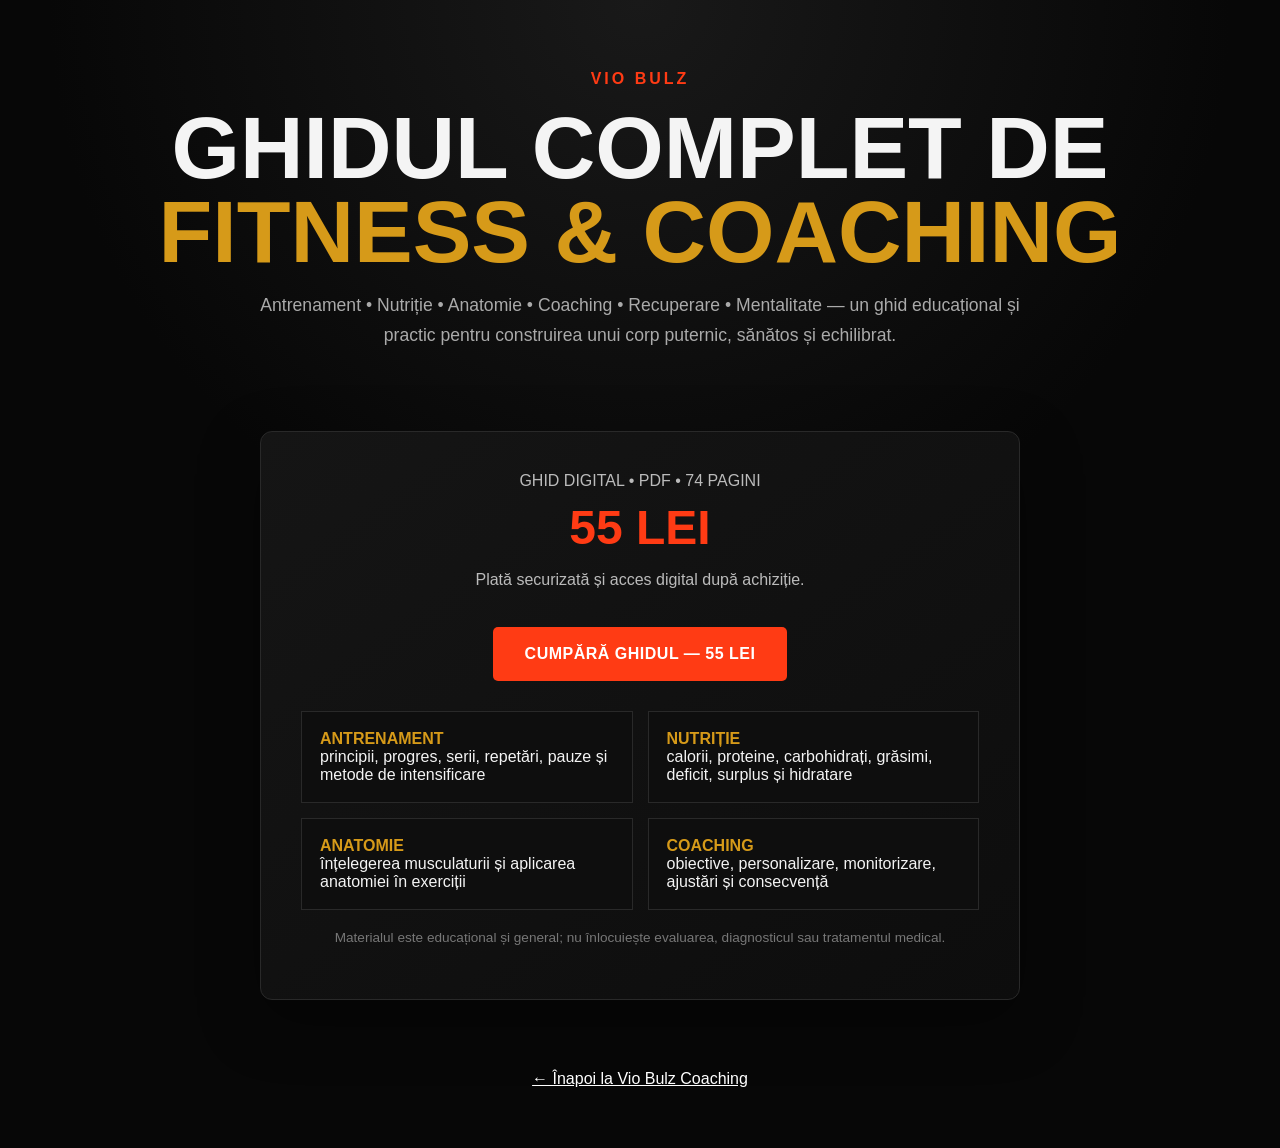
<file: carte.html>
<!DOCTYPE html>
<html lang="ro">
<head>
<meta charset="UTF-8"><meta name="viewport" content="width=device-width,initial-scale=1.0">
<title>Ghidul Complet de Fitness & Coaching — Vio Bulz</title>
<style>
:root{--bg:#070707;--panel:#111;--text:#f4f4f4;--muted:#aaa;--accent:#ff3b14;--gold:#d69a19;--line:#292929}
*{box-sizing:border-box}body{margin:0;background:radial-gradient(circle at top,#191919 0,#070707 45%);color:var(--text);font-family:Arial,Helvetica,sans-serif}
.wrap{width:min(1050px,92%);margin:auto}.hero{padding:70px 0 45px;text-align:center}.tag{color:var(--accent);font-weight:900;letter-spacing:3px;text-transform:uppercase}
h1{font-size:clamp(2.5rem,7vw,5.5rem);line-height:.95;margin:18px 0}.gold{color:var(--gold)}.lead{color:var(--muted);font-size:1.1rem;max-width:760px;margin:0 auto;line-height:1.7}
.card{margin:35px auto 70px;max-width:760px;background:linear-gradient(145deg,#151515,#0d0d0d);border:1px solid var(--line);padding:40px;border-radius:12px;text-align:center;box-shadow:0 20px 60px rgba(0,0,0,.35)}
.price{font-size:3rem;font-weight:900;color:var(--accent);margin:10px 0}.sub{color:#bbb}.buy{display:inline-block;margin-top:22px;background:var(--accent);color:#fff;text-decoration:none;font-weight:900;padding:18px 32px;border-radius:5px;text-transform:uppercase;letter-spacing:.5px}
.grid{display:grid;grid-template-columns:repeat(auto-fit,minmax(220px,1fr));gap:15px;margin-top:30px}.item{border:1px solid var(--line);padding:18px;background:#0e0e0e;text-align:left}.item b{color:var(--gold)}
.note{font-size:.85rem;color:#777;margin-top:20px}.back{text-align:center;padding-bottom:60px}.back a{color:#fff}
</style></head>
<body>
<div class="wrap">
<section class="hero"><div class="tag">Vio Bulz</div>
<h1>GHIDUL COMPLET DE<br><span class="gold">FITNESS & COACHING</span></h1>
<p class="lead">Antrenament • Nutriție • Anatomie • Coaching • Recuperare • Mentalitate — un ghid educațional și practic pentru construirea unui corp puternic, sănătos și echilibrat.</p>
</section>
<section class="card">
<div class="sub">GHID DIGITAL • PDF • 74 PAGINI</div>
<div class="price">55 LEI</div>
<p class="sub">Plată securizată și acces digital după achiziție.</p>
<a id="buy" class="buy" href="#" rel="noopener">CUMPĂRĂ GHIDUL — 55 LEI</a>
<div class="grid">
<div class="item"><b>ANTRENAMENT</b><br>principii, progres, serii, repetări, pauze și metode de intensificare</div>
<div class="item"><b>NUTRIȚIE</b><br>calorii, proteine, carbohidrați, grăsimi, deficit, surplus și hidratare</div>
<div class="item"><b>ANATOMIE</b><br>înțelegerea musculaturii și aplicarea anatomiei în exerciții</div>
<div class="item"><b>COACHING</b><br>obiective, personalizare, monitorizare, ajustări și consecvență</div>
</div>
<p class="note">Materialul este educațional și general; nu înlocuiește evaluarea, diagnosticul sau tratamentul medical.</p>
</section>
<div class="back"><a href="index.html">← Înapoi la Vio Bulz Coaching</a></div>
</div>
<script src="config.js"></script>
<script>
const url = VIO_CONFIG.payhipGuideUrl;
const btn = document.getElementById("buy");
if (url && !url.includes("PASTE_")) {
  btn.href = url;
} else {
  btn.addEventListener("click", e => {
    e.preventDefault();
    alert("Mai întâi introdu linkul produsului Payhip în config.js.");
  });
}
</script>
</body></html>
</file>
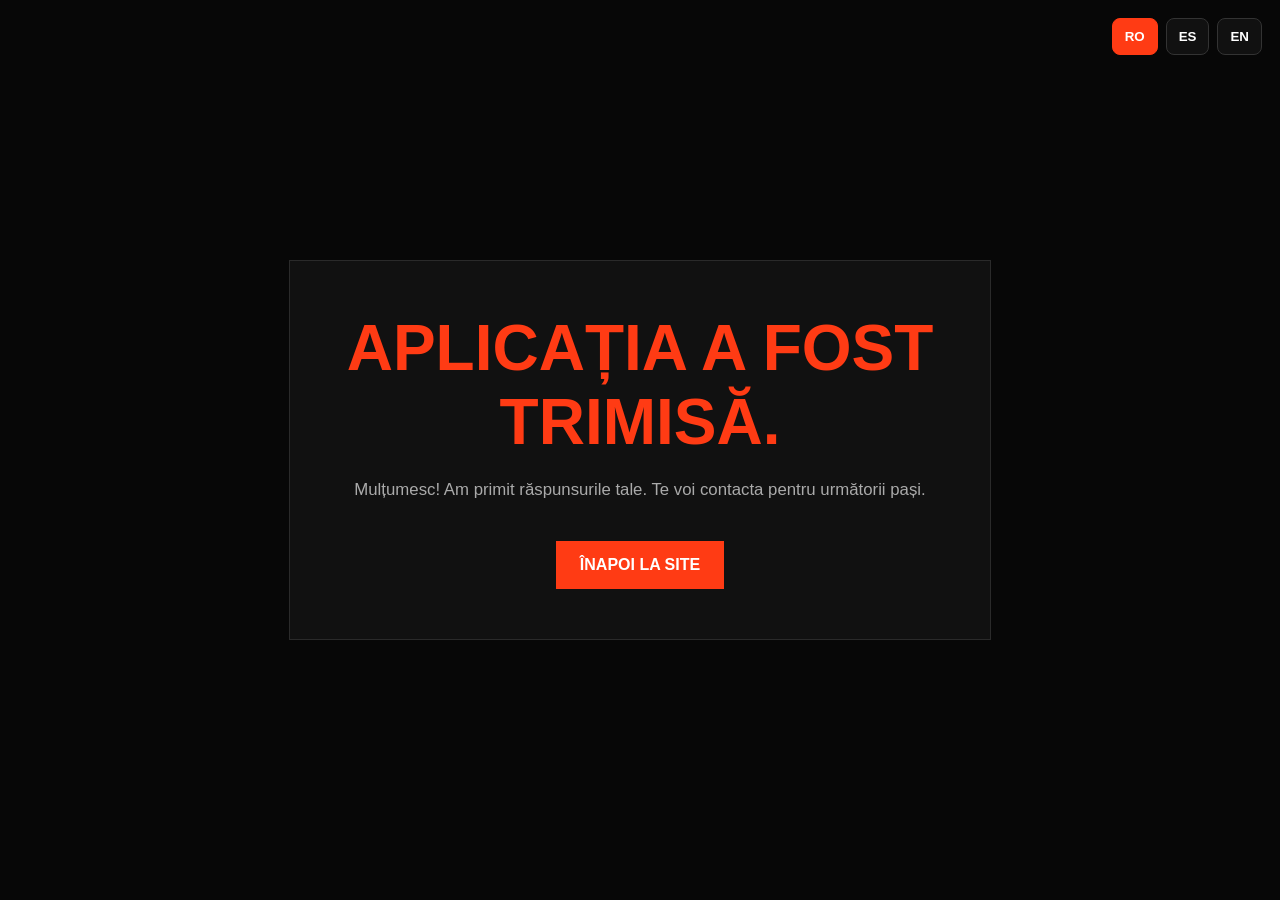
<file: multumesc.html>
<!DOCTYPE html>
<html lang="ro" translate="no">
<head>
<meta name="google" content="notranslate">
<meta name="viewport" content="width=device-width,initial-scale=1.0">
<title>Mulțumesc — Vio Bulz Coaching</title>
<style>
body{margin:0;background:#070707;color:#fff;font-family:Arial,Helvetica,sans-serif;display:grid;place-items:center;min-height:100vh;text-align:center}
.box{width:min(650px,88%);padding:50px 25px;border:1px solid #2a2a2a;background:#111}
h1{font-size:clamp(2.2rem,7vw,4rem);margin:0 0 18px}h1 span{color:#ff3b14}
p{color:#aaa;font-size:1.05rem;line-height:1.6}
a{display:inline-block;margin-top:20px;background:#ff3b14;color:#fff;text-decoration:none;padding:15px 24px;font-weight:800}
#lang-switcher{position:fixed;top:18px;right:18px;z-index:99999;display:flex;gap:8px}
#lang-switcher button{background:#111;color:#fff;border:1px solid #333;border-radius:8px;padding:10px 12px;font-weight:900;cursor:pointer}
#lang-switcher button.active,#lang-switcher button:hover{background:#ff3b14;border-color:#ff3b14}
@media(max-width:600px){#lang-switcher{top:12px;right:12px}}
</style>
</head>
<body>
<div id="lang-switcher">
<button type="button" data-lang="ro">RO</button>
<button type="button" data-lang="es">ES</button>
<button type="button" data-lang="en">EN</button>
</div>

<div class="box">
<h1><span data-ro="APLICAȚIA A FOST" data-es="LA APLICACIÓN FUE" data-en="YOUR APPLICATION WAS">APLICAȚIA A FOST</span> <span data-ro="TRIMISĂ." data-es="ENVIADA." data-en="SUBMITTED.">TRIMISĂ.</span></h1>
<p data-ro="Mulțumesc! Am primit răspunsurile tale. Te voi contacta pentru următorii pași."
   data-es="¡Gracias! He recibido tus respuestas. Me pondré en contacto contigo para los siguientes pasos."
   data-en="Thank you! I have received your answers. I will contact you regarding the next steps.">Mulțumesc! Am primit răspunsurile tale. Te voi contacta pentru următorii pași.</p>
<a id="backLink" href="index.html"
   data-ro="ÎNAPOI LA SITE"
   data-es="VOLVER AL SITIO"
   data-en="BACK TO SITE">ÎNAPOI LA SITE</a>
</div>

<script>
(function(){
  function applyLang(lang){
    if(!["ro","es","en"].includes(lang)) lang="ro";
    document.documentElement.lang=lang;
    document.querySelectorAll("[data-ro]").forEach(function(el){
      el.textContent=el.getAttribute("data-"+lang);
    });
    var back=document.getElementById("backLink");
    back.href="index.html?lang="+lang;
    document.querySelectorAll("#lang-switcher button").forEach(function(btn){
      btn.classList.toggle("active",btn.dataset.lang===lang);
    });
    localStorage.setItem("vb_lang",lang);
  }

  var lang=new URLSearchParams(location.search).get("lang")
    || localStorage.getItem("vb_lang")
    || "ro";

  document.querySelectorAll("#lang-switcher button").forEach(function(btn){
    btn.addEventListener("click",function(e){
      e.preventDefault();
      e.stopPropagation();
      applyLang(this.dataset.lang);
    });
  });

  applyLang(lang);
})();
</script>
</body>
</html>
</file>
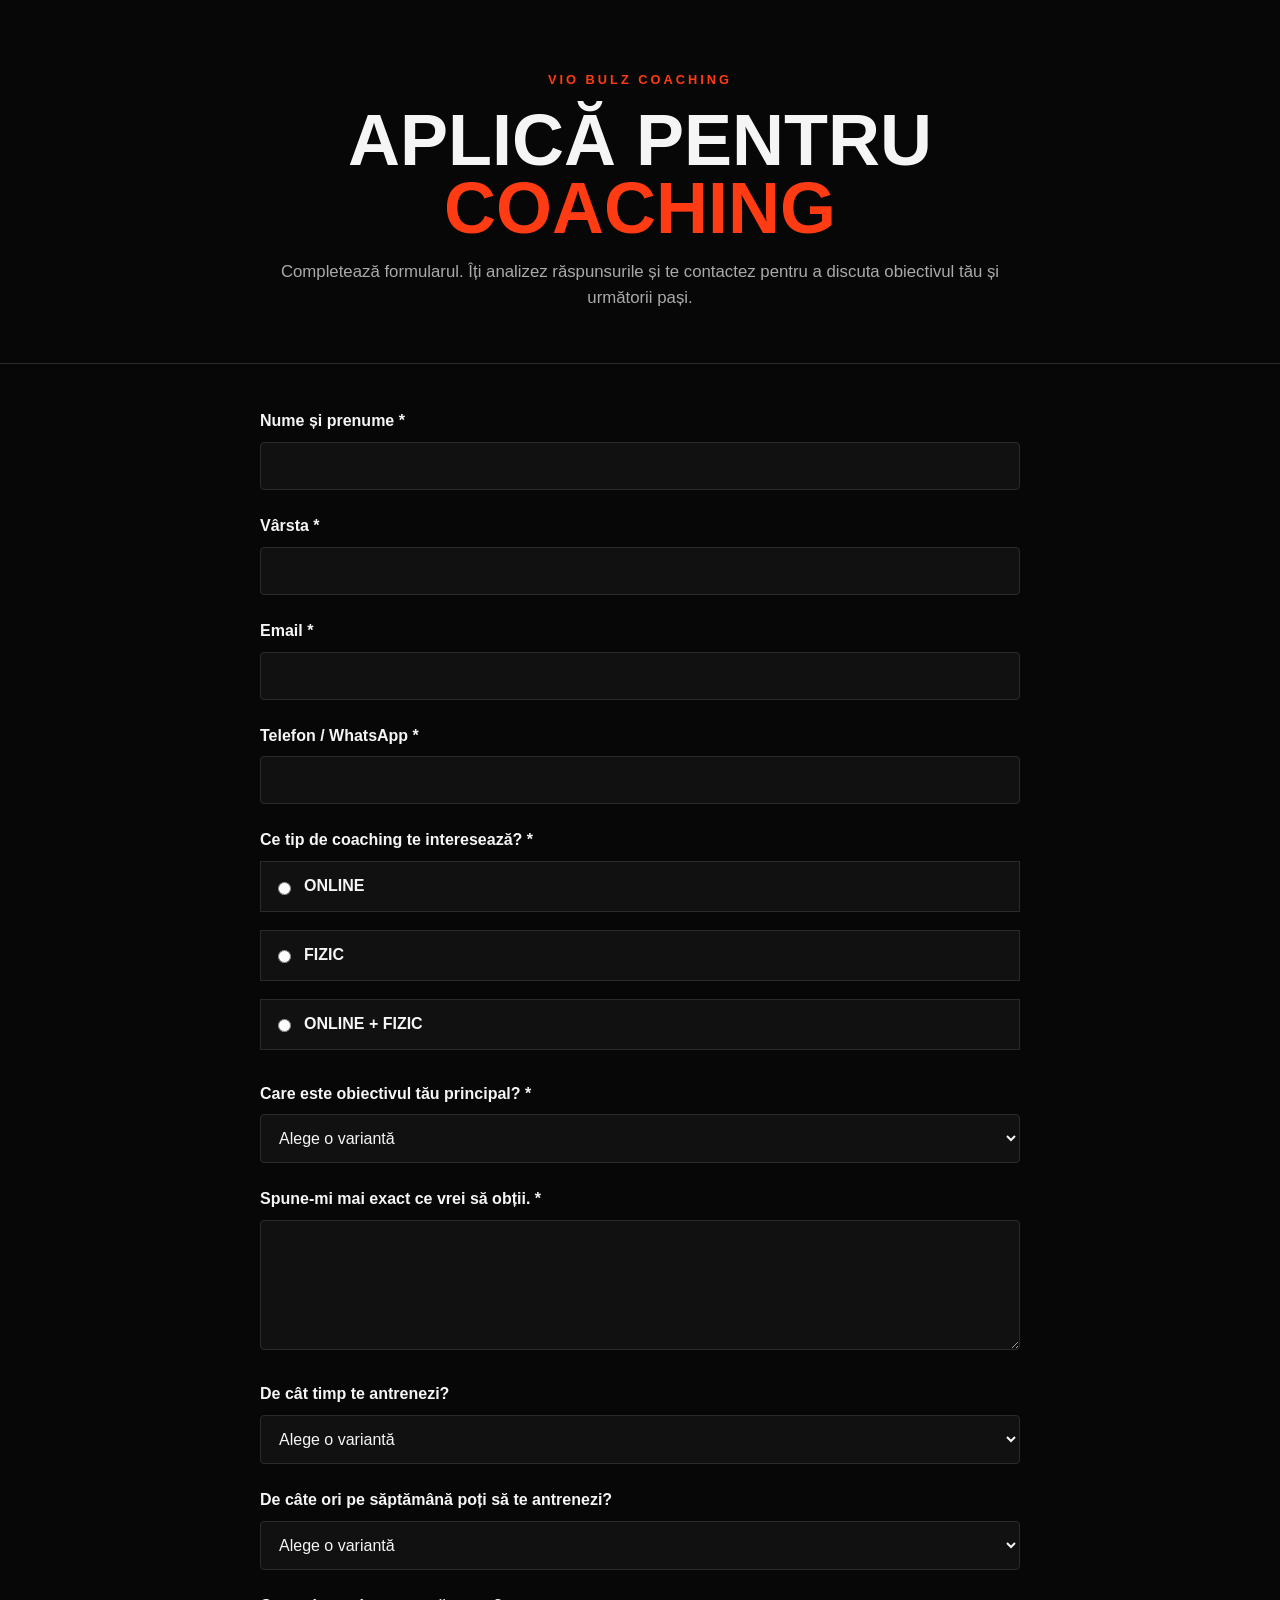
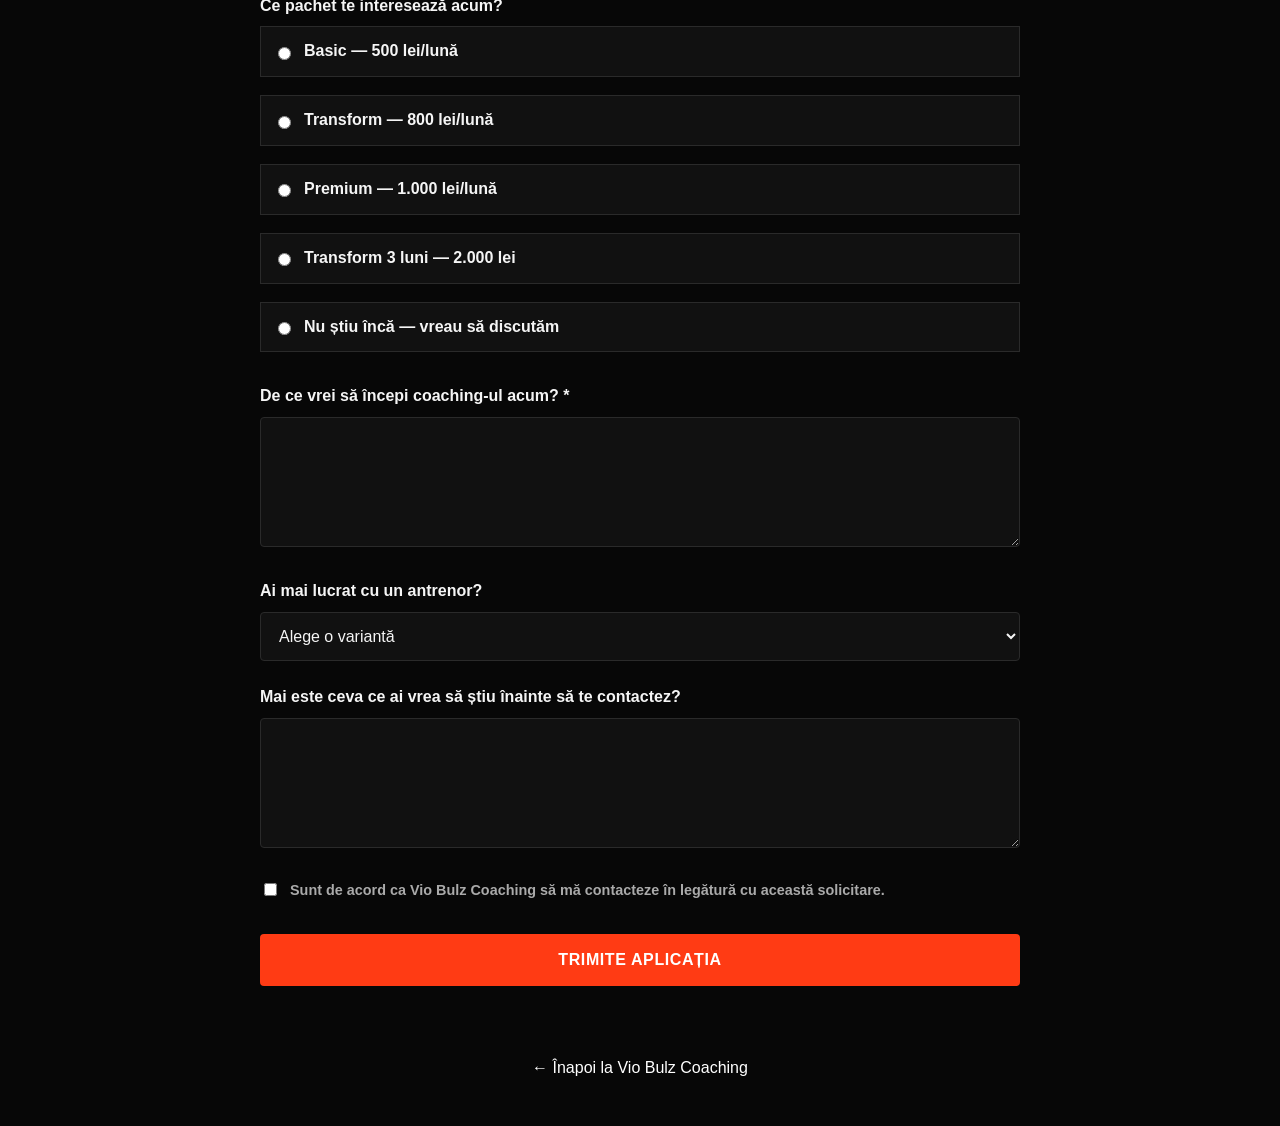
<file: onboarding.html>
<!DOCTYPE html>
<html lang="ro">
<head>
<meta charset="UTF-8">
<meta name="viewport" content="width=device-width, initial-scale=1.0">
<title>Aplică pentru Vio Bulz Coaching</title>
<style>
:root{--bg:#070707;--panel:#111;--text:#f5f5f5;--muted:#aaa;--red:#ff3b14;--line:#2a2a2a}
*{box-sizing:border-box}body{margin:0;background:var(--bg);color:var(--text);font-family:Arial,Helvetica,sans-serif;line-height:1.55}
.container{width:min(760px,92%);margin:auto}.top{text-align:center;padding:70px 0 35px;border-bottom:1px solid var(--line)}
.kicker{color:var(--red);font-weight:800;letter-spacing:3px;text-transform:uppercase;font-size:.8rem}
h1{font-size:clamp(2.3rem,7vw,4.5rem);line-height:.95;margin:16px 0}h1 span{color:var(--red)}
.lead{color:var(--muted);font-size:1.05rem}.group{margin:0 0 24px}
form{padding:45px 0 70px}label{display:block;font-weight:800;margin-bottom:8px}
input,select,textarea{width:100%;background:var(--panel);border:1px solid var(--line);color:var(--text);padding:14px;border-radius:4px;font-size:1rem}
textarea{min-height:130px;resize:vertical}.options{display:grid;gap:10px}.option{display:flex;align-items:center;gap:10px;background:var(--panel);border:1px solid var(--line);padding:12px}.option input{width:auto}
.consent{display:flex;gap:10px;align-items:flex-start;color:#aaa;font-size:.9rem}.consent input{width:auto;margin-top:4px}
button{width:100%;border:0;background:var(--red);color:#fff;font-weight:900;padding:17px;border-radius:4px;font-size:1rem;text-transform:uppercase;letter-spacing:.6px;cursor:pointer}
.back{text-align:center;padding-bottom:45px}.back a{color:#fff;text-decoration:none}
</style>
</head>
<body>
<header class="top"><div class="container">
<div class="kicker">Vio Bulz Coaching</div>
<h1>APLICĂ PENTRU<br><span>COACHING</span></h1>
<p class="lead">Completează formularul. Îți analizez răspunsurile și te contactez pentru a discuta obiectivul tău și următorii pași.</p>
</div></header>
<main class="container">
<form action="https://formsubmit.co/viorelbulz90@gmail.com" method="POST">
<input type="hidden" name="_subject" value="Nouă aplicație — Vio Bulz Coaching">
<input type="hidden" name="_template" value="table">
<input type="hidden" name="_captcha" value="true">
<input type="hidden" name="_replyto" value="">
<input type="hidden" name="_cc" value="">
<input type="hidden" name="_next" value="https://viorelb90.github.io/vio-bulz-coaching/multumesc.html">
<input type="hidden" name="_url" value="https://viorelb90.github.io/vio-bulz-coaching/onboarding.html">
<input type="hidden" name="_autoresponse" value="Am primit aplicația ta pentru Vio Bulz Coaching! Îți mulțumesc pentru încredere. Am primit răspunsurile tale și le voi analiza. Te voi contacta pentru a discuta obiectivul tău și următorii pași.">
<input type="text" name="_honey" style="display:none">

<div class="group"><label for="name">Nume și prenume *</label><input id="name" name="Nume și prenume" required></div>
<div class="group"><label for="age">Vârsta *</label><input id="age" name="Vârstă" type="number" min="16" max="100" required></div>
<div class="group"><label for="email">Email *</label><input id="email" name="email" type="email" required></div>
<div class="group"><label for="phone">Telefon / WhatsApp *</label><input id="phone" name="Telefon / WhatsApp" type="tel" required></div>

<div class="group"><label>Ce tip de coaching te interesează? *</label><div class="options">
<label class="option"><input type="radio" name="Tip coaching" value="ONLINE" required> ONLINE</label>
<label class="option"><input type="radio" name="Tip coaching" value="FIZIC"> FIZIC</label>
<label class="option"><input type="radio" name="Tip coaching" value="ONLINE + FIZIC"> ONLINE + FIZIC</label>
</div></div>

<div class="group"><label for="goal">Care este obiectivul tău principal? *</label>
<select id="goal" name="Obiectiv principal" required>
<option value="">Alege o variantă</option><option>Masă musculară</option><option>Slăbire</option>
<option>Recompunere corporală</option><option>Forță</option><option>Condiție fizică</option><option>Alt obiectiv</option>
</select></div>

<div class="group"><label for="goaltext">Spune-mi mai exact ce vrei să obții. *</label><textarea id="goaltext" name="Obiectiv detaliat" required></textarea></div>

<div class="group"><label for="experience">De cât timp te antrenezi?</label>
<select id="experience" name="Experiență sală"><option value="">Alege o variantă</option>
<option>Sunt începător</option><option>Sub 6 luni</option><option>6–12 luni</option><option>1–2 ani</option><option>Peste 2 ani</option></select></div>

<div class="group"><label for="frequency">De câte ori pe săptămână poți să te antrenezi?</label>
<select id="frequency" name="Frecvență antrenamente"><option value="">Alege o variantă</option>
<option>2 ori</option><option>3 ori</option><option>4 ori</option><option>5 ori</option><option>6+ ori</option></select></div>

<div class="group"><label>Ce pachet te interesează acum?</label><div class="options">
<label class="option"><input type="radio" name="Pachet dorit" value="Basic — 500 lei/lună"> Basic — 500 lei/lună</label>
<label class="option"><input type="radio" name="Pachet dorit" value="Transform — 800 lei/lună"> Transform — 800 lei/lună</label>
<label class="option"><input type="radio" name="Pachet dorit" value="Premium — 1.000 lei/lună"> Premium — 1.000 lei/lună</label>
<label class="option"><input type="radio" name="Pachet dorit" value="Transform 3 luni — 2.000 lei"> Transform 3 luni — 2.000 lei</label>
<label class="option"><input type="radio" name="Pachet dorit" value="Nu știu încă — vreau să discutăm"> Nu știu încă — vreau să discutăm</label>
</div></div>

<div class="group"><label for="why">De ce vrei să începi coaching-ul acum? *</label><textarea id="why" name="De ce acum" required></textarea></div>
<div class="group"><label for="coach">Ai mai lucrat cu un antrenor?</label>
<select id="coach" name="Experiență cu antrenor"><option value="">Alege o variantă</option><option>Da</option><option>Nu</option></select></div>
<div class="group"><label for="extra">Mai este ceva ce ai vrea să știu înainte să te contactez?</label><textarea id="extra" name="Informații suplimentare"></textarea></div>
<div class="group consent"><input id="consent" type="checkbox" name="Acord contact" value="Da" required>
<label for="consent">Sunt de acord ca Vio Bulz Coaching să mă contacteze în legătură cu această solicitare.</label></div>
<button type="submit">Trimite aplicația</button>
</form>
<div class="back"><a href="index.html">← Înapoi la Vio Bulz Coaching</a></div>
</main>
<script>
document.getElementById("email").addEventListener("input", function(){
  document.querySelector('input[name="_replyto"]').value=this.value;
  document.querySelector('input[name="_cc"]').value=this.value;
});
</script>
</body>
</html>
</file>
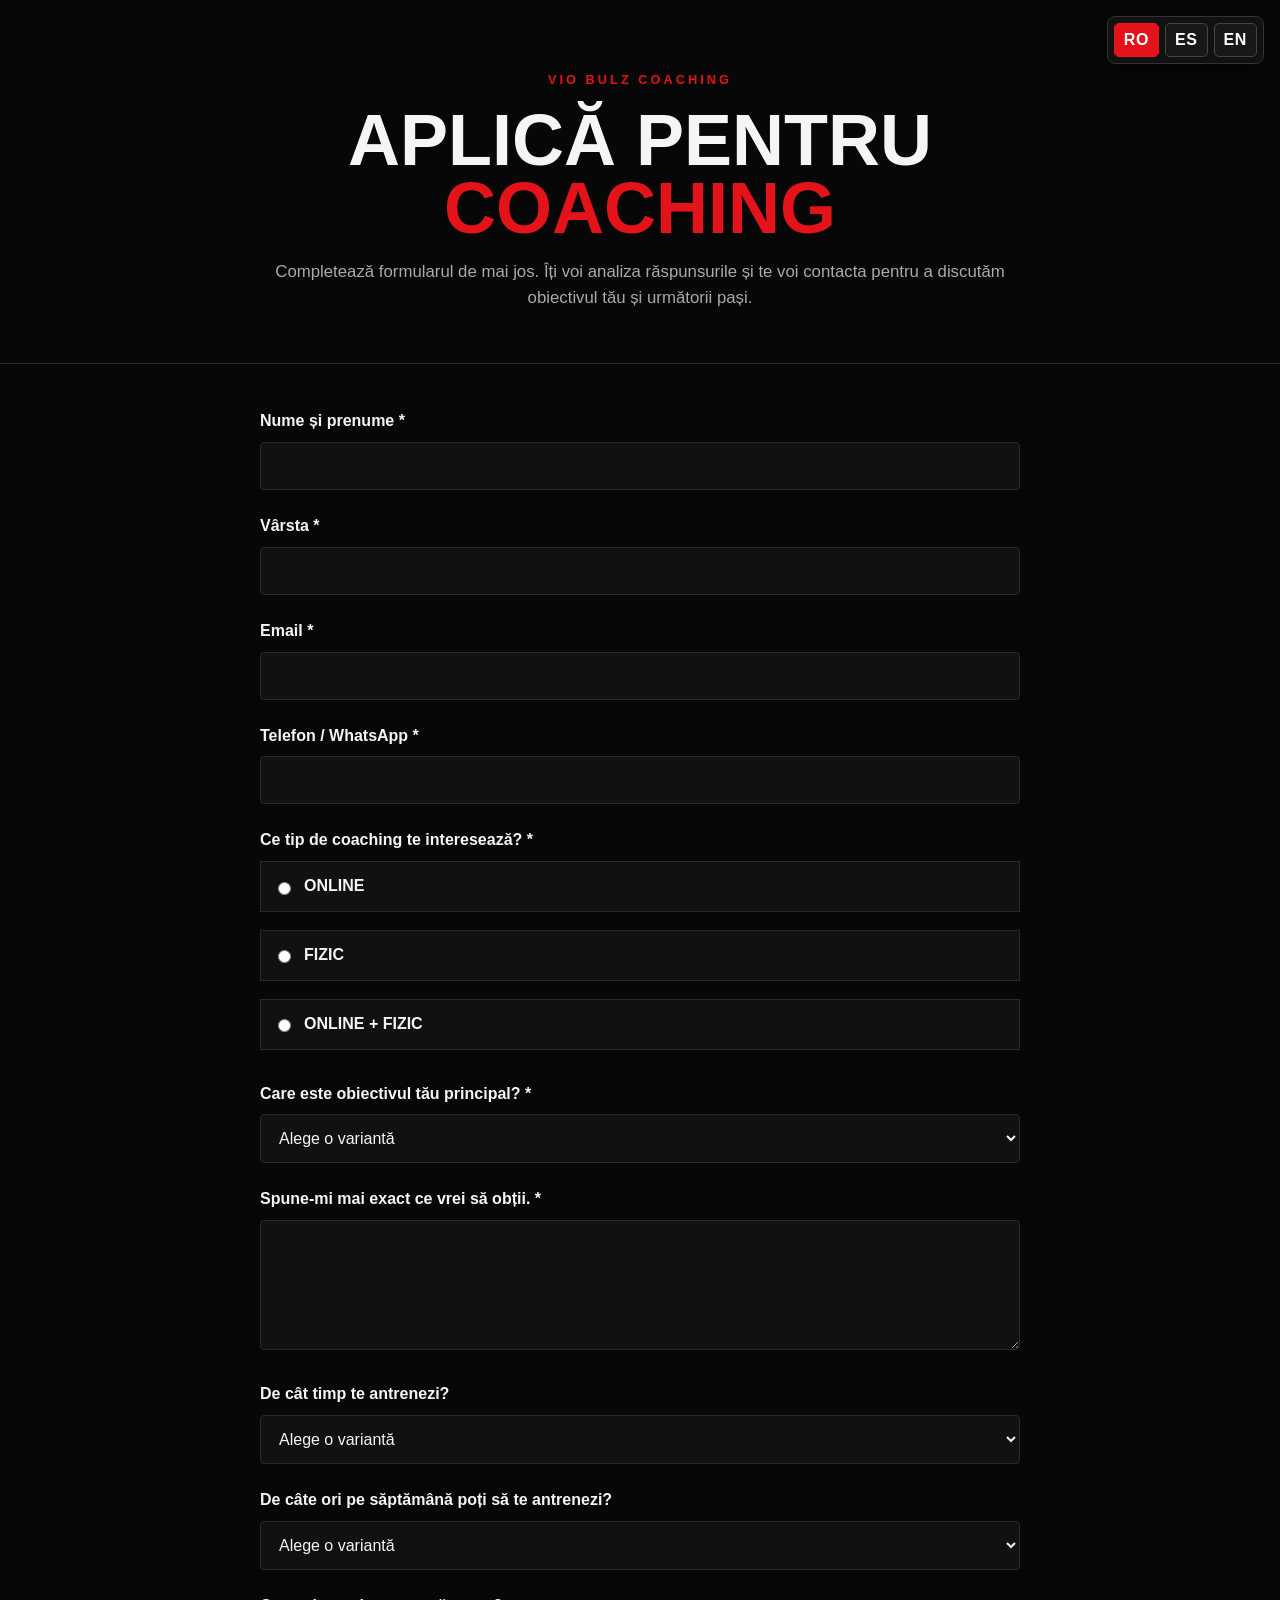
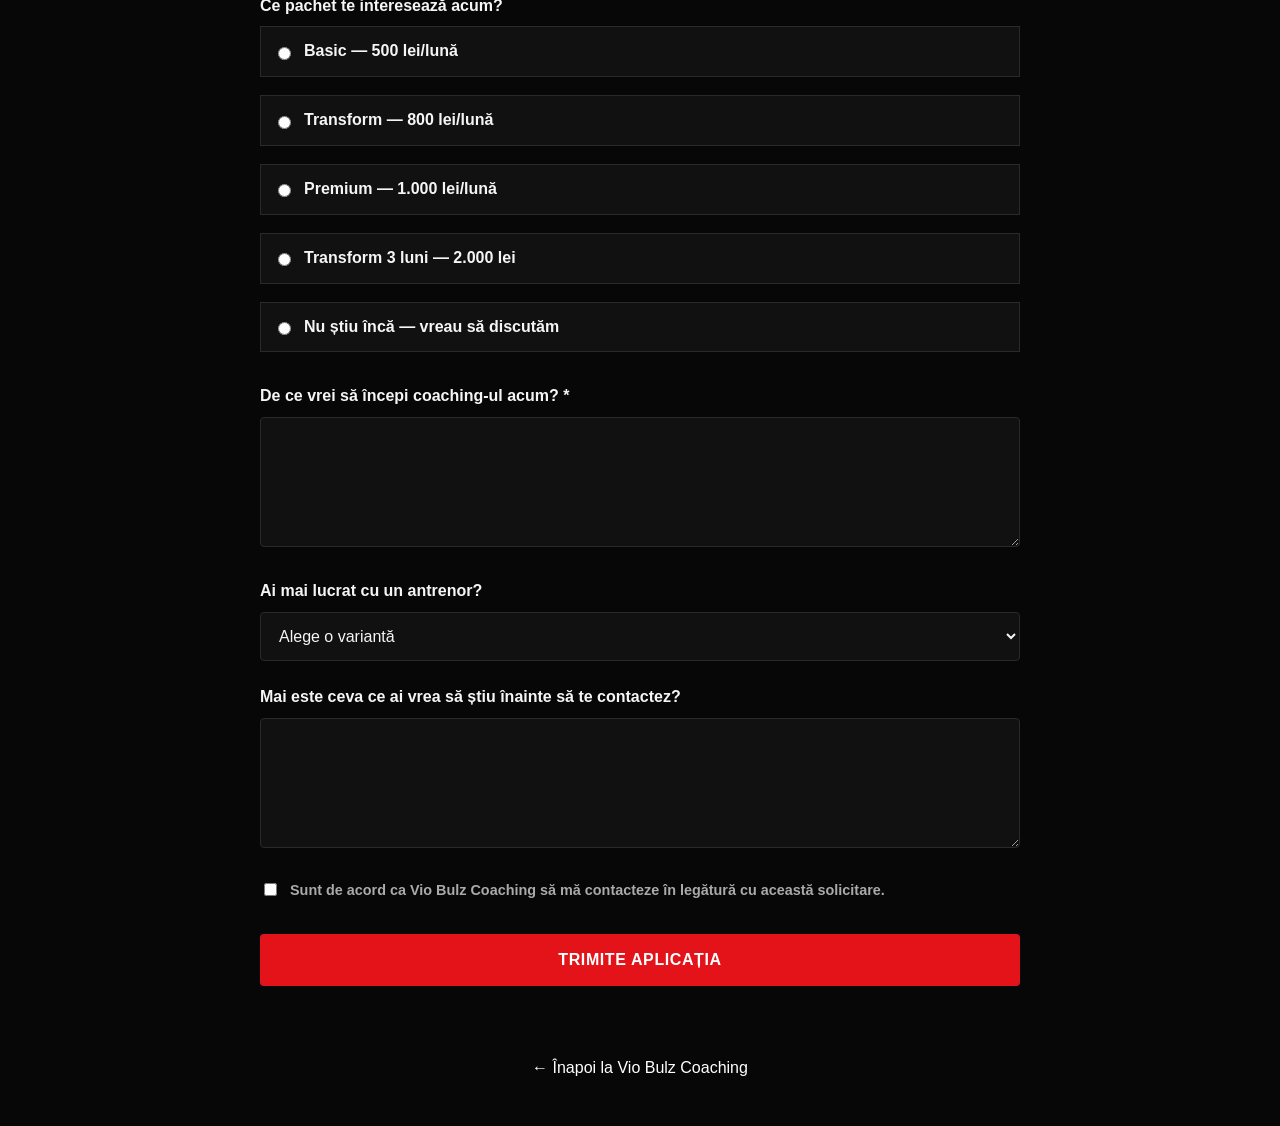
<file: Vio_Bulz_Coaching_Aplicatie.html>
<!DOCTYPE html>
<html lang="ro" translate="no">
<head>
<meta name="google" content="notranslate">
<meta content="width=device-width, initial-scale=1.0" name="viewport"/>
<title>Aplică pentru Vio Bulz Coaching</title>
<style>
:root{--bg:#070707;--panel:#111;--text:#f5f5f5;--muted:#aaa;--red:#e31319;--line:#2a2a2a}
*{box-sizing:border-box}
body{margin:0;background:var(--bg);color:var(--text);font-family:Arial,Helvetica,sans-serif;line-height:1.55}
.container{width:min(760px,92%);margin:auto}
.top{text-align:center;padding:70px 0 35px;border-bottom:1px solid var(--line)}
.kicker{color:var(--red);font-weight:800;letter-spacing:3px;text-transform:uppercase;font-size:.8rem}
h1{font-size:clamp(2.3rem,7vw,4.5rem);line-height:.95;margin:16px 0}
h1 span{color:var(--red)}
.lead{color:var(--muted);font-size:1.05rem}
form{padding:45px 0 70px}.group{margin:0 0 24px}
label{display:block;font-weight:800;margin-bottom:8px}
input,select,textarea{width:100%;background:var(--panel);border:1px solid var(--line);color:var(--text);padding:14px;border-radius:4px;font-size:1rem}
textarea{min-height:130px;resize:vertical}
.options{display:grid;gap:10px}
.option{display:flex;align-items:center;gap:10px;background:var(--panel);border:1px solid var(--line);padding:12px}
.option input{width:auto}
.note{font-size:.85rem;color:#888;margin-top:6px}
.consent{display:flex;gap:10px;align-items:flex-start;color:#aaa;font-size:.9rem}
.consent input{width:auto;margin-top:4px}
button{width:100%;border:0;background:var(--red);color:#fff;font-weight:900;padding:17px;border-radius:4px;font-size:1rem;text-transform:uppercase;letter-spacing:.6px;cursor:pointer}
.back{text-align:center;padding-bottom:45px}
.back a{color:#fff;text-decoration:none}
</style>
<style>
#lang-switcher{
position:fixed;top:16px;right:16px;z-index:9999;
display:flex;gap:6px;background:#111;border:1px solid #333;
padding:6px;border-radius:8px;box-shadow:0 8px 25px rgba(0,0,0,.35)
}
#lang-switcher button{
border:1px solid #444;background:#181818;color:#fff;padding:7px 9px;
border-radius:5px;font-weight:800;cursor:pointer
}
#lang-switcher button.active{background:#e31319;border-color:#e31319}
</style>
</head>

<body>
<div id="lang-switcher">
<button data-lang="ro" type="button">RO</button>
<button data-lang="es" type="button">ES</button>
<button data-lang="en" type="button">EN</button>
</div>

<header class="top">
<div class="container">
<div class="kicker">Vio Bulz Coaching</div>
<h1>APLICĂ PENTRU<br/><span>COACHING</span></h1>
<p class="lead">Completează formularul de mai jos. Îți voi analiza răspunsurile și te voi contacta pentru a discutăm obiectivul tău și următorii pași.</p>
</div>
</header>

<main class="container">
<form action="https://formsubmit.co/viorelbulz90@gmail.com" method="POST">
<input name="_subject" type="hidden" value="Nouă aplicație — Vio Bulz Coaching"/>
<input name="_template" type="hidden" value="table"/>
<input name="_captcha" type="hidden" value="true"/>
<input name="_autoresponse" type="hidden" value="Salut! Am primit aplicația ta pentru Vio Bulz Coaching. Îți mulțumesc pentru încredere! Voi analiza răspunsurile tale și te voi contacta pentru următorii pași. — Vio Bulz"/>
<input name="_next" type="hidden" value="Vio_Bulz_Coaching_Multumesc.html"/>
<input name="_honey" style="display:none" type="text"/>

<div class="group">
<label for="name">Nume și prenume *</label>
<input id="name" name="Nume și prenume" required=""/>
</div>

<div class="group">
<label for="age">Vârsta *</label>
<input id="age" max="100" min="16" name="Vârstă" required="" type="number"/>
</div>

<div class="group">
<label for="email">Email *</label>
<input id="email" name="email" required="" type="email"/>
</div>

<div class="group">
<label for="phone">Telefon / WhatsApp *</label>
<input id="phone" name="Telefon / WhatsApp" required="" type="tel"/>
</div>

<div class="group">
<label id="coaching-type-label">Ce tip de coaching te interesează? *</label>
<div class="options">
<label class="option"><input name="Tip coaching" required="" type="radio" value="ONLINE"/> ONLINE</label>
<label class="option"><input name="Tip coaching" type="radio" value="FIZIC"/> FIZIC</label>
<label class="option"><input name="Tip coaching" type="radio" value="ONLINE + FIZIC"/> ONLINE + FIZIC</label>
</div>
</div>

<div class="group">
<label for="goal">Care este obiectivul tău principal? *</label>
<select id="goal" name="Obiectiv principal" required="">
<option value="">Alege o variantă</option>
<option>Masă musculară</option>
<option>Slăbire</option>
<option>Recompunere corporală</option>
<option>Forță</option>
<option>Condiție fizică</option>
<option>Alt obiectiv</option>
</select>
</div>

<div class="group">
<label for="goaltext">Spune-mi mai exact ce vrei să obții. *</label>
<textarea id="goaltext" name="Obiectiv detaliat" required=""></textarea>
</div>

<div class="group">
<label for="experience">De cât timp te antrenezi?</label>
<select id="experience" name="Experiență sală">
<option value="">Alege o variantă</option>
<option>Sunt începător</option>
<option>Sub 6 luni</option>
<option>6–12 luni</option>
<option>1–2 ani</option>
<option>Peste 2 ani</option>
</select>
</div>

<div class="group">
<label for="frequency">De câte ori pe săptămână poți să te antrenezi?</label>
<select id="frequency" name="Frecvență antrenamente">
<option value="">Alege o variantă</option>
<option>2 ori</option><option>3 ori</option><option>4 ori</option><option>5 ori</option><option>6+ ori</option>
</select>
</div>
<div class="group">
<label id="package-label">Ce pachet te interesează acum?</label>
<div class="options">
<label class="option"><input name="Pachet dorit" type="radio" value="Basic — 500 lei/lună"/> Basic — 500 lei/lună</label>
<label class="option"><input name="Pachet dorit" type="radio" value="Transform — 800 lei/lună"/> Transform — 800 lei/lună</label>
<label class="option"><input name="Pachet dorit" type="radio" value="Premium — 1.000 lei/lună"/> Premium — 1.000 lei/lună</label>
<label class="option"><input name="Pachet dorit" type="radio" value="Transform 3 luni — 2.000 lei"/> Transform 3 luni — 2.000 lei</label>
<label class="option"><input name="Pachet dorit" type="radio" value="Nu știu încă — vreau să discutăm"/> Nu știu încă — vreau să discutăm</label>
</div>
</div>

<div class="group">
<label for="why">De ce vrei să începi coaching-ul acum? *</label>
<textarea id="why" name="De ce acum" required=""></textarea>
</div>

<div class="group">
<label for="coach">Ai mai lucrat cu un antrenor?</label>
<select id="coach" name="Experiență cu antrenor">
<option value="">Alege o variantă</option>
<option>Da</option>
<option>Nu</option>
</select>
</div>

<div class="group">
<label for="extra">Mai este ceva ce ai vrea să știu înainte să te contactez?</label>
<textarea id="extra" name="Informații suplimentare"></textarea>
</div>

<div class="group consent">
<input id="consent" name="Acord contact" required="" type="checkbox" value="Da"/>
<label for="consent">Sunt de acord ca Vio Bulz Coaching să mă contacteze în legătură cu această solicitare.</label>
</div>

<button type="submit">Trimite aplicația</button>
</form>

<div class="back">
<a href="Vio_Bulz_Coaching_Landing_Page.html">← Înapoi la Vio Bulz Coaching</a>
</div>

</main>
<script>
(function(){
  const LANG = {
    ro: {
      title:"Aplică pentru Vio Bulz Coaching",
      kicker:"Vio Bulz Coaching",
      h1a:"APLICĂ PENTRU", h1b:"COACHING",
      lead:"Completează formularul de mai jos. Îți voi analiza răspunsurile și te voi contacta pentru a discutăm obiectivul tău și următorii pași.",
      name:"Nume și prenume *", age:"Vârsta *", email:"Email *", phone:"Telefon / WhatsApp *",
      coaching:"Ce tip de coaching te interesează? *", online:"ONLINE", fizic:"FIZIC", both:"ONLINE + FIZIC",
      goal:"Care este obiectivul tău principal? *", choose:"Alege o variantă",
      muscle:"Masă musculară", lose:"Slăbire", recomp:"Recompunere corporală", strength:"Forță", fitness:"Condiție fizică", other:"Alt obiectiv",
      goaltext:"Spune-mi mai exact ce vrei să obții. *",
      exp:"De cât timp te antrenezi?", beginner:"Sunt începător", under6:"Sub 6 luni", six12:"6–12 luni", one2:"1–2 ani", over2:"Peste 2 ani",
      freq:"De câte ori pe săptămână poți să te antrenezi?", two:"2 ori", three:"3 ori", four:"4 ori", five:"5 ori", sixplus:"6+ ori",
      pack:"Ce pachet te interesează acum?", basic:"Basic — 500 lei/lună", transform:"Transform — 800 lei/lună", premium:"Premium — 1.000 lei/lună", threeMonths:"Transform 3 luni — 2.000 lei", unsure:"Nu știu încă — vreau să discutăm",
      why:"De ce vrei să începi coaching-ul acum? *", coach:"Ai mai lucrat cu un antrenor?", yes:"Da", no:"Nu",
      extra:"Mai este ceva ce ai vrea să știu înainte să te contactez?",
      consent:"Sunt de acord ca Vio Bulz Coaching să mă contacteze în legătură cu această solicitare.",
      submit:"Trimite aplicația", back:"← Înapoi la Vio Bulz Coaching",
      subject:"Nouă aplicație — Vio Bulz Coaching",
      autoresponse:"Salut! Am primit aplicația ta pentru Vio Bulz Coaching. Îți mulțumesc pentru încredere! Voi analiza răspunsurile tale și te voi contacta pentru următorii pași. — Vio Bulz"
    },

    es: {
      title:"Solicita Vio Bulz Coaching",
      kicker:"Vio Bulz Coaching",
      h1a:"SOLICITA", h1b:"COACHING",
      lead:"Completa el formulario. Analizaré tus respuestas y me pondré en contacto contigo para hablar sobre tu objetivo y los próximos pasos.",
      name:"Nombre y apellidos *", age:"Edad *", email:"Email *", phone:"Teléfono / WhatsApp *",
      coaching:"¿Qué tipo de coaching te interesa? *", online:"ONLINE", fizic:"PRESENCIAL", both:"ONLINE + PRESENCIAL",
      goal:"¿Cuál es tu objetivo principal? *", choose:"Elige una opción",
      muscle:"Ganar masa muscular", lose:"Perder grasa", recomp:"Recomposición corporal", strength:"Fuerza", fitness:"Condición física", other:"Otro objetivo",
      goaltext:"Cuéntame con más detalle qué quieres conseguir. *",
      exp:"¿Cuánto tiempo llevas entrenando?", beginner:"Soy principiante", under6:"Menos de 6 meses", six12:"6–12 meses", one2:"1–2 años", over2:"Más de 2 años",
      freq:"¿Cuántas veces por semana puedes entrenar?", two:"2 veces", three:"3 veces", four:"4 veces", five:"5 veces", sixplus:"6+ veces",
      pack:"¿Qué paquete te interesa ahora?", basic:"Basic — 100 €/mes", transform:"Transform — 160 €/mes", premium:"Premium — 200 €/mes", threeMonths:"Transform 3 meses — 400 €", unsure:"Aún no lo sé — quiero hablarlo",
      why:"¿Por qué quieres empezar coaching ahora? *", coach:"¿Has trabajado antes con un entrenador?", yes:"Sí", no:"No",
      extra:"¿Hay algo más que quieras que sepa antes de contactarte?",
      consent:"Acepto que Vio Bulz Coaching se ponga en contacto conmigo en relación con esta solicitud.",
      submit:"ENVIAR SOLICITUD", back:"← Volver a Vio Bulz Coaching",
      subject:"Nueva solicitud — Vio Bulz Coaching",
      autoresponse:"¡Hola! Hemos recibido tu solicitud para Vio Bulz Coaching. Gracias por tu confianza. Analizaré tus respuestas y me pondré en contacto contigo para los próximos pasos. — Vio Bulz"
    },

    en: {
      title:"Apply for Vio Bulz Coaching",
      kicker:"Vio Bulz Coaching",
      h1a:"APPLY FOR", h1b:"COACHING",
      lead:"Complete the form below. I’ll review your answers and contact you to discuss your goal and next steps.",
      name:"Full name *", age:"Age *", email:"Email *", phone:"Phone / WhatsApp *",
      coaching:"What type of coaching are you interested in? *", online:"ONLINE", fizic:"IN PERSON", both:"ONLINE + IN PERSON",
      goal:"What is your main goal? *", choose:"Choose an option",
      muscle:"Muscle gain", lose:"Fat loss", recomp:"Body recomposition", strength:"Strength", fitness:"Fitness", other:"Other goal",
      goaltext:"Tell me more specifically what you want to achieve. *",
      exp:"How long have you been training?", beginner:"I’m a beginner", under6:"Under 6 months", six12:"6–12 months", one2:"1–2 years", over2:"Over 2 years",
      freq:"How many times per week can you train?", two:"2 times", three:"3 times", four:"4 times", five:"5 times", sixplus:"6+ times",
      pack:"Which package are you interested in now?", basic:"Basic — €100/month", transform:"Transform — €160/month", premium:"Premium — €200/month", threeMonths:"Transform 3 months — €400", unsure:"Not sure yet — I’d like to discuss",
      why:"Why do you want to start coaching now? *", coach:"Have you worked with a coach before?", yes:"Yes", no:"No",
      extra:"Is there anything else you would like me to know before I contact you?",
      consent:"I agree that Vio Bulz Coaching may contact me regarding this request.",
      submit:"SUBMIT APPLICATION", back:"← Back to Vio Bulz Coaching",
      subject:"New application — Vio Bulz Coaching",
      autoresponse:"Hi! We received your Vio Bulz Coaching application. Thank you for your trust! I’ll review your answers and contact you regarding the next steps. — Vio Bulz"
    }
  };

  const priceValues = {
    ro:[
      "Basic — 500 lei/lună",
      "Transform — 800 lei/lună",
      "Premium — 1.000 lei/lună",
      "Transform 3 luni — 2.000 lei",
      "Nu știu încă — vreau să discutăm"
    ],
    es:[
      "Basic — 100 €/mes",
      "Transform — 160 €/mes",
      "Premium — 200 €/mes",
      "Transform 3 meses — 400 €",
      "Aún no lo sé — quiero hablarlo"
    ],
    en:[
      "Basic — €100/month",
      "Transform — €160/month",
      "Premium — €200/month",
      "Transform 3 months — €400",
      "Not sure yet — I’d like to discuss"
    ]
  };

  function setText(selector,text){
    const el=document.querySelector(selector);
    if(el) el.textContent=text;
  }

  function setLabel(forId,text){
    const l=document.querySelector('label[for="'+forId+'"]');
    if(l) l.textContent=text;
  }

  function setOptions(select,values){
    if(!select) return;
    [...select.options].forEach((o,i)=>{
      if(values[i]!==undefined) o.textContent=values[i];
    });
  }

  function apply(lang){
    const t=LANG[lang]||LANG.ro;

    document.documentElement.lang=lang;
    document.title=t.title;

    document.querySelectorAll("#lang-switcher button").forEach(b=>{
      b.classList.toggle("active",b.dataset.lang===lang);
    });

    setText(".kicker",t.kicker);

    const h1=document.querySelector("h1");

    if(h1){
      h1.childNodes[0].nodeValue=t.h1a+" ";
      const span=h1.querySelector("span");
      if(span) span.textContent=t.h1b;
    }

    setText(".lead",t.lead);

    setLabel("name",t.name);
    setLabel("age",t.age);
    setLabel("email",t.email);
    setLabel("phone",t.phone);

    setText("#coaching-type-label",t.coaching);

    const coachingLabels=document.querySelectorAll('input[name="Tip coaching"]');

    if(coachingLabels[0])
      coachingLabels[0].parentElement.lastChild.textContent=" "+t.online;

    if(coachingLabels[1])
      coachingLabels[1].parentElement.lastChild.textContent=" "+t.fizic;

    if(coachingLabels[2])
      coachingLabels[2].parentElement.lastChild.textContent=" "+t.both;

    setText('label[for="goal"]',t.goal);

    setOptions(
      document.getElementById("goal"),
      [t.choose,t.muscle,t.lose,t.recomp,t.strength,t.fitness,t.other]
    );

    setLabel("goaltext",t.goaltext);

    setLabel("experience",t.exp);

    setOptions(
      document.getElementById("experience"),
      [t.choose,t.beginner,t.under6,t.six12,t.one2,t.over2]
    );

    setLabel("frequency",t.freq);

    setOptions(
      document.getElementById("frequency"),
      [t.choose,t.two,t.three,t.four,t.five,t.sixplus]
    );

    const packLabel=[
      ...document.querySelectorAll("label")
    ].find(x=>x.textContent.trim()==="Ce pachet te interesează acum?");

    if(packLabel) packLabel.textContent=t.pack;

    const packLabels=document.querySelectorAll('input[name="Pachet dorit"]');
    const vals=priceValues[lang];

    packLabels.forEach((inp,i)=>{
      inp.value=vals[i];

      const lab=inp.closest("label");

      if(lab)
        lab.lastChild.textContent=" "+vals[i];
    });

    setLabel("why",t.why);
    setLabel("coach",t.coach);

    setOptions(
      document.getElementById("coach"),
      [t.choose,t.yes,t.no]
    );

    setLabel("extra",t.extra);

    const consent=document.querySelector('label[for="consent"]');

    if(consent)
      consent.textContent=t.consent;

    const submit=document.querySelector('button[type="submit"]');

    if(submit)
      submit.textContent=t.submit;

    const back=document.querySelector(".back a");

    if(back)
      back.textContent=t.back;

    const subject=document.querySelector('input[name="_subject"]');
    const autoresponse=document.querySelector('input[name="_autoresponse"]');

    if(subject)
      subject.value=t.subject;

    if(autoresponse)
      autoresponse.value=t.autoresponse;

    const next=document.querySelector('input[name="_next"]');

    if(next)
      next.value=
        new URL(
          "Vio_Bulz_Coaching_Multumesc.html",
          window.location.href
        ).href+"?lang="+lang;

    localStorage.setItem("vb_lang",lang);
  }

  document.querySelectorAll("#lang-switcher button").forEach(b=>{
    b.addEventListener("click",()=>{
      apply(b.dataset.lang);
    });
  });

  apply(
    new URLSearchParams(location.search).get("lang")
    || localStorage.getItem("vb_lang")
    || "ro"
  );

})();
</script>

</body>
</html>
</file>
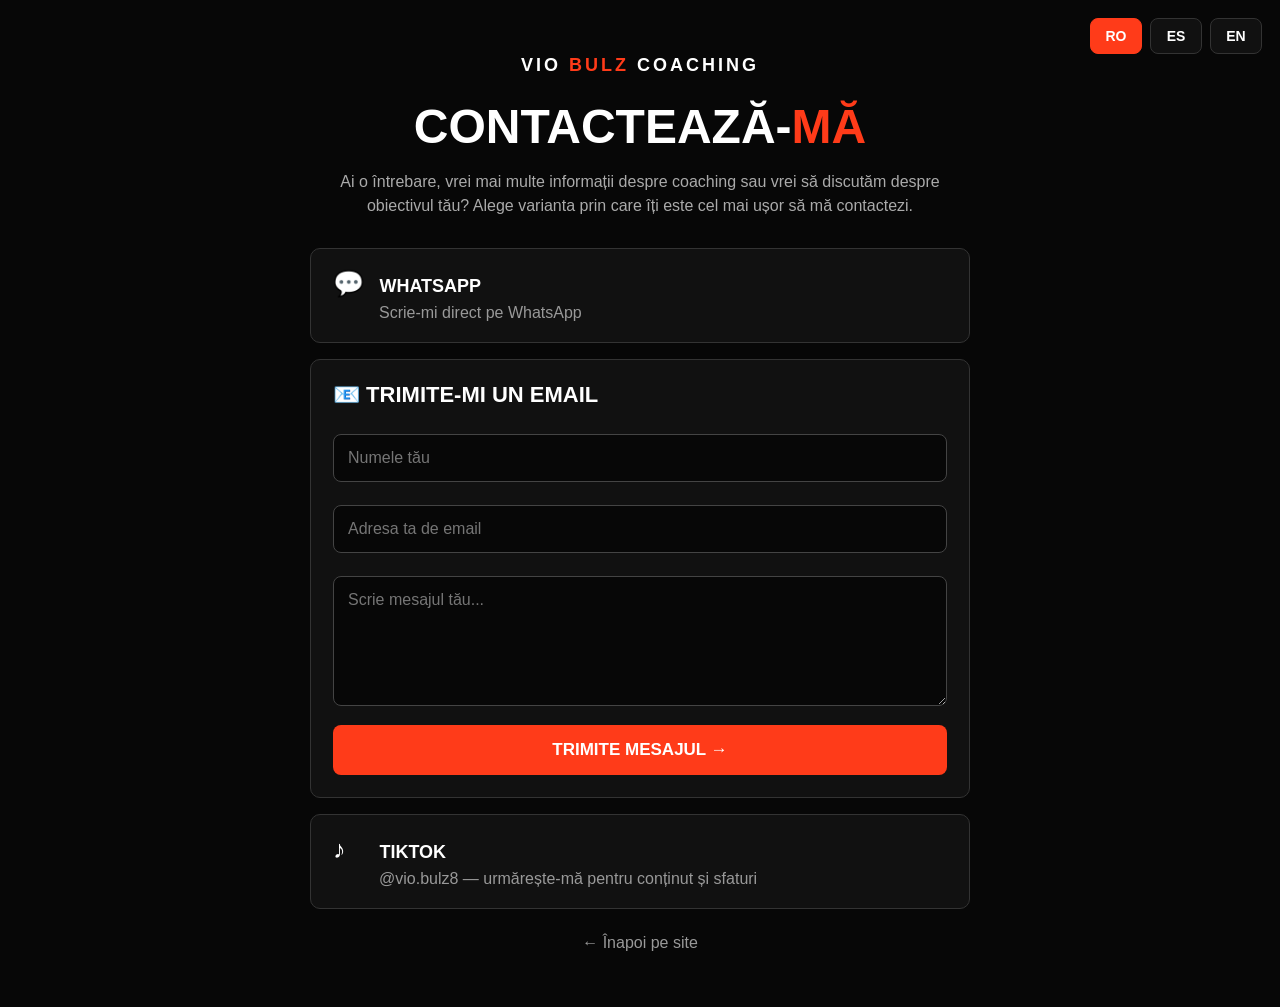
<file: Vio_Bulz_Contact.html>
<!DOCTYPE html>
<html lang="ro" translate="no">
<head>
<meta name="google" content="notranslate">
<meta name="viewport" content="width=device-width, initial-scale=1.0">
<title>Contactează-mă – Vio Bulz Coaching</title>

<style>
* {
  box-sizing: border-box;
}

body {
  margin: 0;
  background: #070707;
  color: #fff;
  font-family: Arial, Helvetica, sans-serif;
  min-height: 100vh;
}

.wrap {
  max-width: 700px;
  margin: auto;
  padding: 55px 20px;
}

.logo {
  text-align: center;
  font-weight: 900;
  letter-spacing: 3px;
  font-size: 18px;
  margin-bottom: 25px;
}

.logo span {
  color: #ff3b19;
}

h1 {
  text-align: center;
  font-size: 48px;
  line-height: 1.1;
  margin: 25px 0 12px;
  font-weight: 900;
}

h1 span {
  color: #ff3b19;
}

.subtitle {
  text-align: center;
  color: #aaa;
  font-size: 16px;
  line-height: 1.5;
  margin-bottom: 30px;
}

.contact {
  display: block;
  text-decoration: none;
  color: #fff;
  background: #111;
  border: 1px solid #333;
  border-radius: 10px;
  padding: 20px 22px;
  margin: 16px 0;
  transition: 0.2s;
}

.contact:hover {
  border-color: #ff3b19;
}

.icon {
  font-size: 25px;
  width: 42px;
  display: inline-block;
}

.label {
  font-weight: 900;
  font-size: 18px;
}

.value {
  display: block;
  margin-left: 46px;
  margin-top: 6px;
  color: #999;
}

form {
  background: #111;
  border: 1px solid #333;
  border-radius: 10px;
  padding: 22px;
  margin: 16px 0;
}

form h2 {
  margin-top: 0;
  font-size: 22px;
}

input,
textarea {
  width: 100%;
  background: #070707;
  color: #fff;
  border: 1px solid #444;
  border-radius: 8px;
  padding: 14px;
  margin-top: 8px;
  margin-bottom: 15px;
  font-size: 16px;
  font-family: Arial, Helvetica, sans-serif;
}

textarea {
  min-height: 130px;
  resize: vertical;
}

button {
  width: 100%;
  background: #ff3b19;
  color: #fff;
  border: none;
  border-radius: 8px;
  padding: 15px;
  font-size: 17px;
  font-weight: 900;
  cursor: pointer;
}

button:hover {
  opacity: 0.9;
}

.back {
  display: block;
  text-align: center;
  color: #999;
  text-decoration: none;
  margin-top: 25px;
}

.back:hover {
  color: #fff;
}

/* LANGUAGE BUTTONS - TOP RIGHT */
#lang-switcher {
  position: fixed !important;
  top: 18px !important;
  right: 18px !important;
  left: auto !important;
  bottom: auto !important;
  width: auto !important;
  height: auto !important;
  margin: 0 !important;
  padding: 0 !important;
  z-index: 99999 !important;
  display: flex !important;
  flex-direction: row !important;
  justify-content: flex-end !important;
  align-items: center !important;
  gap: 8px !important;
}

#lang-switcher button {
  display: inline-block !important;
  width: auto !important;
  min-width: 52px !important;
  height: auto !important;
  margin: 0 !important;
  padding: 10px 12px !important;
  background: #111 !important;
  color: #fff !important;
  border: 1px solid #333 !important;
  border-radius: 8px !important;
  font-size: 14px !important;
  font-weight: 900 !important;
  line-height: 1 !important;
  cursor: pointer !important;
}

#lang-switcher button:hover,
#lang-switcher button.active {
  background: #ff3b19 !important;
  border-color: #ff3b19 !important;
}

@media (max-width: 600px) {
  #lang-switcher {
    top: 12px !important;
    right: 12px !important;
  }
}

</style>
</head>

<body>

<main class="wrap">

  <div class="lang-switcher" id="lang-switcher">
    <button type="button" data-lang="ro">RO</button>
    <button type="button" data-lang="es">ES</button>
    <button type="button" data-lang="en">EN</button>
  </div>

  <div class="logo">VIO <span>BULZ</span> COACHING</div>

  <h1 id="page-title">CONTACTEAZĂ-<span>MĂ</span></h1>

  <p class="subtitle" id="subtitle">
    Ai o întrebare, vrei mai multe informații despre coaching sau vrei să discutăm despre obiectivul tău?
    Alege varianta prin care îți este cel mai ușor să mă contactezi.
  </p>

  <a class="contact" href="https://wa.me/40733202538" target="_blank" rel="noopener">
    <span class="icon">💬</span>
    <span class="label">WHATSAPP</span>
    <span class="value" id="whatsapp-value">Scrie-mi direct pe WhatsApp</span>
  </a>

  <form id="contact-form" action="https://formsubmit.co/viorelbulz90@gmail.com" method="POST">
    <h2 id="email-title">📧 TRIMITE-MI UN EMAIL</h2>

    <input type="text" id="name" name="name" placeholder="Numele tău" required>
    <input type="email" id="email" name="email" placeholder="Adresa ta de email" required>
    <textarea id="message" name="message" placeholder="Scrie mesajul tău..." required></textarea>

    <input type="hidden" id="subject" name="_subject" value="Mesaj nou – Vio Bulz Coaching">
    <input type="hidden" name="_template" value="table">
    <input type="hidden" id="next" name="_next" value="">

    <button type="submit" id="submit-button">TRIMITE MESAJUL →</button>
  </form>

  <a class="contact" href="https://www.tiktok.com/@vio.bulz8" target="_blank" rel="noopener">
    <span class="icon">♪</span>
    <span class="label">TIKTOK</span>
    <span class="value" id="tiktok-value">@vio.bulz8 — urmărește-mă pentru conținut și sfaturi</span>
  </a>

  <a class="back" id="back-link" href="index.html">← Înapoi pe site</a>

</main>

<script>
(function () {
  const translations = {
    ro: {
      title: "Contactează-mă – Vio Bulz Coaching",
      pageTitle: "CONTACTEAZĂ-<span>MĂ</span>",
      subtitle: "Ai o întrebare, vrei mai multe informații despre coaching sau vrei să discutăm despre obiectivul tău? Alege varianta prin care îți este cel mai ușor să mă contactezi.",
      whatsapp: "Scrie-mi direct pe WhatsApp",
      emailTitle: "📧 TRIMITE-MI UN EMAIL",
      name: "Numele tău",
      email: "Adresa ta de email",
      message: "Scrie mesajul tău...",
      subject: "Mesaj nou – Vio Bulz Coaching",
      submit: "TRIMITE MESAJUL →",
      tiktok: "@vio.bulz8 — urmărește-mă pentru conținut și sfaturi",
      back: "← Înapoi pe site"
    },
    es: {
      title: "Contáctame – Vio Bulz Coaching",
      pageTitle: "CONTÁCT<span>AME</span>",
      subtitle: "¿Tienes alguna pregunta, quieres más información sobre el coaching o quieres hablar sobre tu objetivo? Elige la opción que te resulte más fácil para contactarme.",
      whatsapp: "Escríbeme directamente por WhatsApp",
      emailTitle: "📧 ENVÍAME UN EMAIL",
      name: "Tu nombre",
      email: "Tu dirección de email",
      message: "Escribe tu mensaje...",
      subject: "Nuevo mensaje – Vio Bulz Coaching",
      submit: "ENVIAR MENSAJE →",
      tiktok: "@vio.bulz8 — sígueme para contenido y consejos",
      back: "← Volver al sitio"
    },
    en: {
      title: "Contact Me – Vio Bulz Coaching",
      pageTitle: "CONTACT <span>ME</span>",
      subtitle: "Do you have a question, want more information about coaching, or want to talk about your goal? Choose the option that is easiest for you to contact me.",
      whatsapp: "Message me directly on WhatsApp",
      emailTitle: "📧 SEND ME AN EMAIL",
      name: "Your name",
      email: "Your email address",
      message: "Write your message...",
      subject: "New message – Vio Bulz Coaching",
      submit: "SEND MESSAGE →",
      tiktok: "@vio.bulz8 — follow me for content and tips",
      back: "← Back to site"
    }
  };

  function getLanguage() {
    const urlLang = new URLSearchParams(window.location.search).get("lang");
    if (["ro", "es", "en"].includes(urlLang)) return urlLang;

    const saved = localStorage.getItem("vb_lang");
    if (["ro", "es", "en"].includes(saved)) return saved;

    return "ro";
  }

  function applyLanguage(lang) {
    const t = translations[lang] || translations.ro;

    document.documentElement.lang = lang;
    document.title = t.title;

    document.getElementById("page-title").innerHTML = t.pageTitle;
    document.getElementById("subtitle").textContent = t.subtitle;
    document.getElementById("whatsapp-value").textContent = t.whatsapp;
    document.getElementById("email-title").textContent = t.emailTitle;
    document.getElementById("name").placeholder = t.name;
    document.getElementById("email").placeholder = t.email;
    document.getElementById("message").placeholder = t.message;
    document.getElementById("subject").value = t.subject;
    document.getElementById("submit-button").textContent = t.submit;
    document.getElementById("tiktok-value").textContent = t.tiktok;
    document.getElementById("back-link").textContent = t.back;
    document.getElementById("back-link").href = "index.html?lang=" + lang;

    document.getElementById("next").value =
      new URL("Vio_Bulz_Multumesc.html?lang=" + lang, window.location.href).href;

    document.querySelectorAll("#lang-switcher button").forEach(function (button) {
      button.classList.toggle("active", button.dataset.lang === lang);
    });

    localStorage.setItem("vb_lang", lang);

    const newUrl = new URL(window.location.href);
    newUrl.searchParams.set("lang", lang);
    window.history.replaceState({}, "", newUrl.href);
  }

  document.querySelectorAll("#lang-switcher button").forEach(function (button) {
    button.addEventListener("click", function (e) {
      e.preventDefault();
      e.stopPropagation();
      applyLanguage(button.dataset.lang);
    });
  });

  applyLanguage(getLanguage());
})();
</script>

</body>
</html>
</file>
